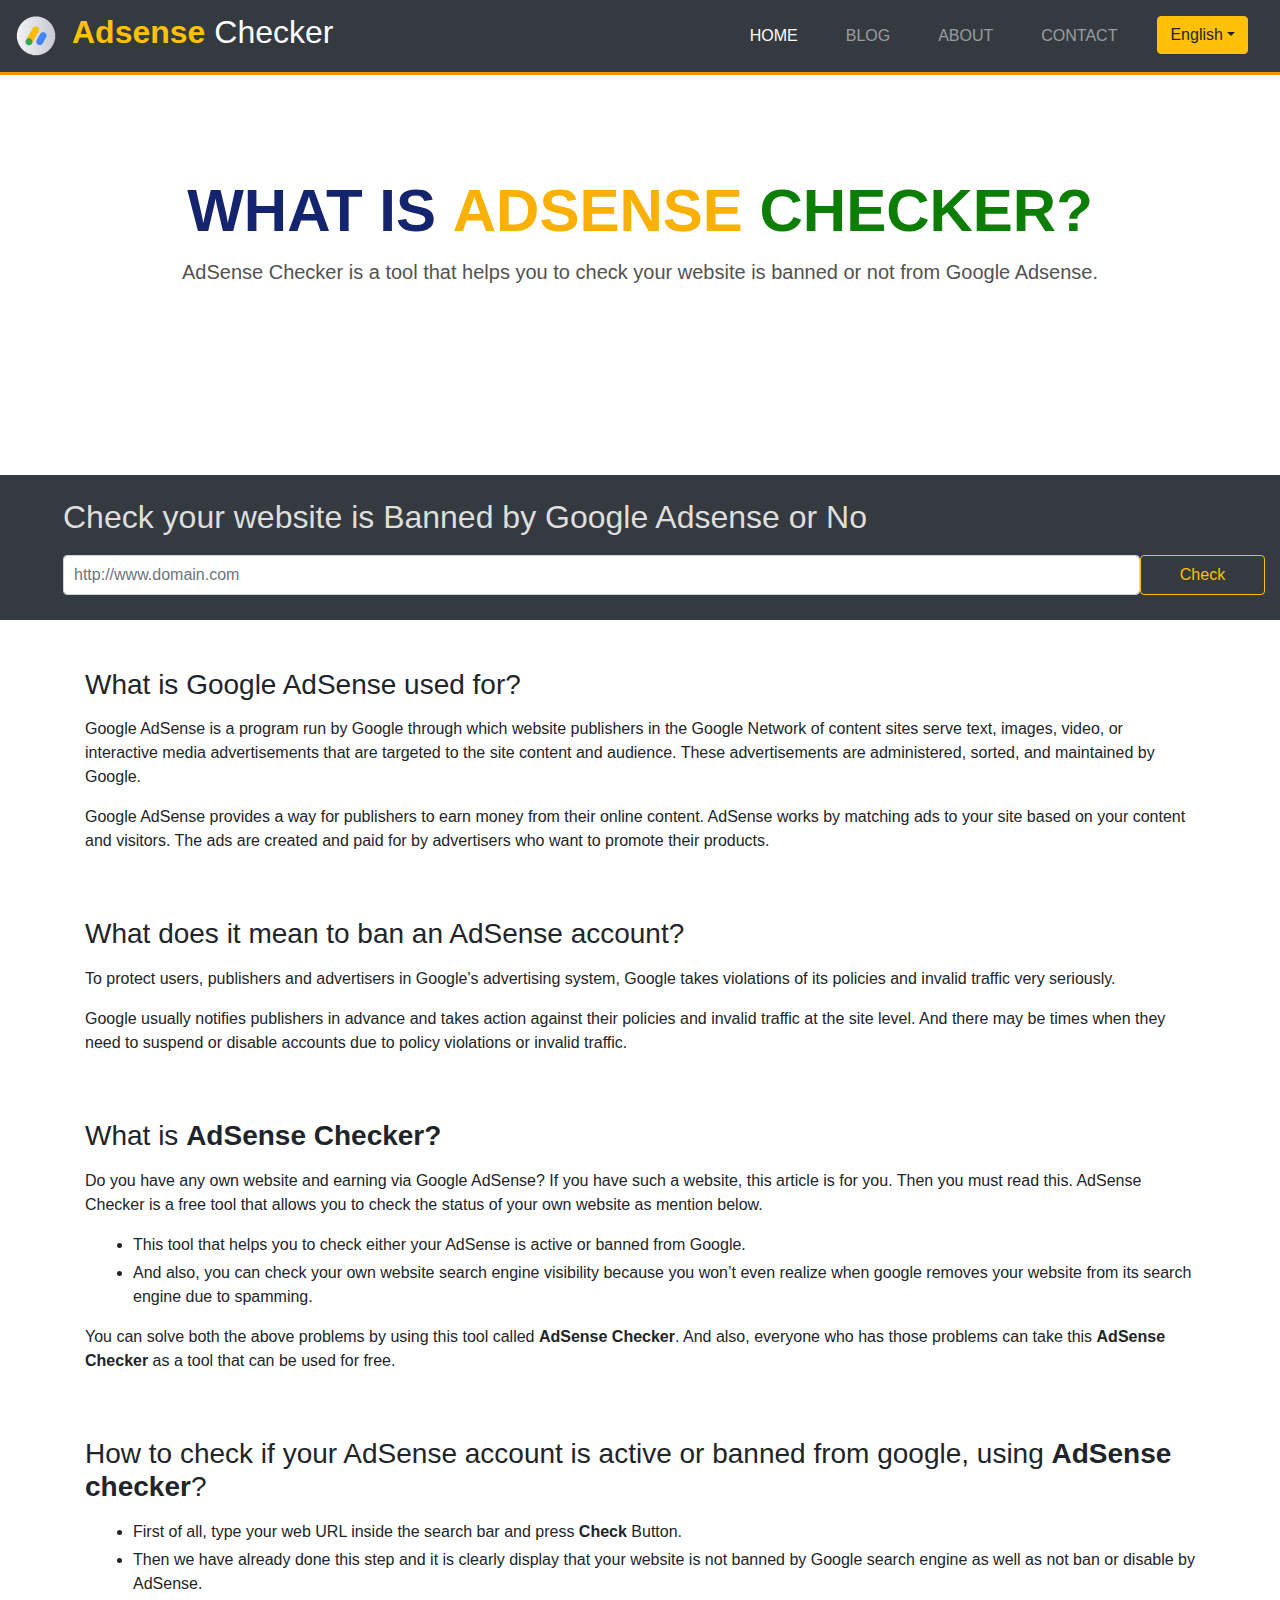
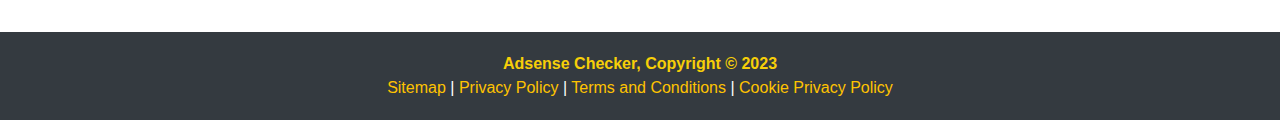
<file: index.html>
<!DOCTYPE html>
<html lang="en">
<head>
    <meta charset="UTF-8">
    <meta http-equiv="X-UA-Compatible" content="IE=edge">
    <meta name="viewport" content="width=device-width, initial-scale=1.0, maximum-scale=1.0, minimum-scale=1.0, shrink-to-fit=no" />
    <title>Adsense Checker | 2023</title>

<!--bootstrap CSS-->
    <link rel="stylesheet" href="https://cdn.jsdelivr.net/npm/bootstrap@4.4.1/dist/css/bootstrap.min.css" integrity="sha384-Vkoo8x4CGsO3+Hhxv8T/Q5PaXtkKtu6ug5TOeNV6gBiFeWPGFN9MuhOf23Q9Ifjh" crossorigin="anonymous">

<!--bootstrap JS CDN-->
		<script src="https://code.jquery.com/jquery-3.3.1.slim.min.js" integrity="sha384-q8i/X+965DzO0rT7abK41JStQIAqVgRVzpbzo5smXKp4YfRvH+8abtTE1Pi6jizo" crossorigin="anonymous"></script>
		<script src="https://cdnjs.cloudflare.com/ajax/libs/popper.js/1.14.7/umd/popper.min.js" integrity="sha384-UO2eT0CpHqdSJQ6hJty5KVphtPhzWj9WO1clHTMGa3JDZwrnQq4sF86dIHNDz0W1" crossorigin="anonymous"></script>
		<script src="https://stackpath.bootstrapcdn.com/bootstrap/4.3.1/js/bootstrap.min.js" integrity="sha384-JjSmVgyd0p3pXB1rRibZUAYoIIy6OrQ6VrjIEaFf/nJGzIxFDsf4x0xIM+B07jRM" crossorigin="anonymous"></script>

<!-- Bootstrap icons-->
    <link href="https://cdn.jsdelivr.net/npm/bootstrap-icons@1.5.0/font/bootstrap-icons.css" rel="stylesheet" />
    <link rel="stylesheet" type="" href="assets/bootstrap-icons-1.10.3/bootstrap-icons.css">

<!-- Favicon-->
    <link rel="icon" type="image/x-icon" href="img/checker-logo.png" />


<!--link css/js-->
    <link rel="stylesheet" href="css/style.css">
    <link rel="script" type="text/javascript" href="js/script.js">

    
</head>

<body class="d-flex flex-column h-100">

<!--Responsive navbar-->
    <nav class="navbar navbar-expand-lg navbar-dark bg-dark" id="header">
        <img  class="navbar-brand" id="logo" src="img/checker-logo.png" style="width: 40px; height: auto; " alt="Adsense_checker logo">
		<a class="navbar-brand fs-3 ms-3" id="navbrand" href="/"><h2><span class="text-warning font-weight-bold">Adsense</span> Checker</h2></a>
    
        <button class="navbar-toggler me-3" type="button" data-toggle="collapse" data-target="#navbarSupportedContent" aria-controls="navbarSupportedContent" aria-expanded="false" aria-label="Toggle navigation"><span class="navbar-toggler-icon" id="navbar_toggler"></span></button>

        <div class="collapse navbar-collapse justify-content-end" id="navbarSupportedContent">
            <ul class="navbar-nav ms-auto">
                <li class="nav-item"><a class="nav-link text-uppercase mx-3 fs-4 active" href="/index.html">Home</a></li>
                <li class="nav-item"><a class="nav-link text-uppercase mx-3" href="blog.html">Blog</a></li>
                <li class="nav-item"><a class="nav-link text-uppercase mx-3" href="about-us.html">About</a></li>
                <li class="nav-item"><a class="nav-link text-uppercase mx-3" href="contact-us.html">Contact</a></li>
            
                <li class="nav-item">
                <div class="dropdown">
                <a class="btn btn-warning dropdown-toggle mx-3 fs-4" href="#" role="button" id="dropdownMenuLink" data-toggle="dropdown" aria-haspopup="true" aria-expanded="false">English</a>
                    <div class="dropdown-menu btn btn-outline-warning" aria-labelledby=" dropdownMenuLink">
                    <a class="dropdown-item" href="ru/">русский</a>
                    <a class="dropdown-item" href="fr/">Français</a>
                    <a class="dropdown-item" href="it/">Italiano</a>
                    <a class="dropdown-item" href="de/">Deutsch</a>
                    <a class="dropdown-item" href="mi/">Māori</a>
                    <a class="dropdown-item" href="pt/">Portuguese</a>
                    <a class="dropdown-item" href="es/">Español</a>
                    </div>
                </div>
                </li>
            </ul>
        </div>
    </nav>
<!--End Responsive navbar-->

<!--showcase-->
<section id="showcase">
    <div class="container" >
        <h1><strong class="text-uppercase" style="color: #15246E;">What is</strong> <strong class="text-uppercase" style="color: #FAB004;">AdSense</strong> <strong class="text-uppercase" style="color: #0C7E06;">Checker?</strong></h1>
        <p>AdSense Checker is a tool that helps you to check your website is banned or not from Google Adsense.</p>
    </div>
</section>
<!-- End showcase-->

<!--search_bar-->
<section id="search_bar" class="bg-dark">
    <h2 class="ml-5 mt-2">Check your website is Banned by Google Adsense or No</h2>
    <form class="form-inline input-group" style="padding-bottom: 10px; padding-top: 10px;">
        <input type="search" class="form-control rounded ml-5" id="search" placeholder="http://www.domain.com" aria-label="Search" aria-describedby="search-addon" />
        <button type="button" class="btn btn-outline-warning" data-toggle="modal" data-target="#alert_modal" id="check" >Check</button>
    </form>
</section>
<!--End search_bar-->

<!--Content-->
<div class="container mt-5">
    <div class="row">
        <div class="col-12">
            <h3>What is Google AdSense used for?</h3>
            <p class="text-start mt-3">Google AdSense is a program run by Google through which website publishers in the Google Network of content sites serve text, images, video, or interactive media advertisements that are targeted to the site content and audience. These advertisements are administered, sorted, and maintained by Google.</p>
            <p> Google AdSense provides a way for publishers to earn money from their online content. AdSense works by matching ads to your site based on your content and visitors. The ads are created and paid for by advertisers who want to promote their products.</p>
        </div>
    </div>
    <div class="row mt-5">
        <div class="col-12">
            <h3>What does it mean to ban an AdSense account?</h3>
            <p class="text-start mt-3">To protect users, publishers and advertisers in Google's advertising system, Google takes violations of its policies and invalid traffic very seriously.</p>
            <p> Google usually notifies publishers in advance and takes action against their policies and invalid traffic at the site level.  And there may be times when they need to suspend or disable accounts due to policy violations or invalid traffic.</p>
        </div>
    </div>
    <div class="row mt-5">
        <div class="col-12">
            <h3>What is <strong>AdSense Checker?</strong> </h3>
            <p class="text-start mt-3">Do you have any own website and earning via Google AdSense? If you have such a website, this article is for you. Then you must read this. AdSense Checker is a free tool that allows you to check the status of your own website as mention below.</p>
            <ul>
                <li class="mb-1 ml-5">This tool that helps you to check either your AdSense is active or banned from Google.</li>
                <li class="mb-1 ml-5">And also, you can check your own website search engine visibility because you won’t even realize when google removes your website from its search engine due to spamming.</li>
            </ul>
            <p class="text-start mt-2">You can solve both the above problems by using this tool called <strong>AdSense Checker</strong>. And also, everyone who has those problems can take this <strong>AdSense Checker</strong> as a tool that can be used for free.</p>
        </div>
    </div>
    <div class="row mt-5">
        <div class="col-12">
            <h3>How to check if your AdSense account is active or banned from google, using <strong>AdSense checker</strong>?</h3>
            <ul class="mt-3">
                <li class="mb-1 ml-5">First of all, type your web URL inside the search bar and press <strong>Check</strong> Button. </li>
                <li class="mb-1 ml-5">Then we have already done this step and it is clearly display that your website is not banned by Google search engine as well as not ban or disable by AdSense.</li>
            </ul>
        </div>
    </div>
</div>
<!--End Content-->

<!--footer-->
<footer class="bg-dark">
    <strong>Adsense Checker, Copyright &copy; 2023</strong> 
    <div class="col-auto">
        <p class="m-0 text-center text-white"> 
            <a href="adsensechecker.org/sitemap.xml" style="color: #FFC300; text-decoration: none;">Sitemap</a> 
            | <a href="privacy-policy.html" style="color: #FFC300; text-decoration: none;">Privacy Policy</a>
            | <a href="terms-and-conditions.html" style="color: #FFC300; text-decoration: none;">Terms and Conditions</a>
            | <a href="cookie-privacy-policy.html" style="color: #FFC300; text-decoration: none;">Cookie Privacy Policy</a>
        </p>
    </div>
</footer>
<!--End footer-->


<!--Modal(display alert "not banned")-->
<div class="modal fade" tabindex=-1 role="dialog" id="alert_modal">
    <div class="modal-dialog" role="document">
        <div class="modal-content">
            <div class="modal-header bg-dark">
                <h5 class="modal-title text-success"><strong>Success</strong></h5>
                <button type="button" class="close" data-dismiss="modal" area-label="close"><span class="btn btn-success" area-hidden="true">&times</span></button>
            </div>
            <div class="modal-body">
                <div class="text-center">
                <img src="img/check-circle.png" alt="cheked" width="100" height="85" role="img">
                </div>
                <p class="text-success text-center">Your website <strong>Not Banned</strong> by Google Adsense</p>
            </div>
            <div class="modal-footer bg-dark">
                <button type="button" class="btn btn-success" data-dismiss="modal">OK</button>
            </div>
        </div>
    </div>
</div>
<!--End modal -->

<!--Modal(display alert "banned")-->
<div class="modal fade" tabindex=-1 role="dialog" id="alert_modal2">
    <div class="modal-dialog" role="document">
        <div class="modal-content">
            <div class="modal-header bg-dark">
                <h4 class="modal-title text-danger"><strong>Warning</strong></h4>
                <button type="button" class="close" data-dismiss="modal" area-label="close"><span class="btn btn-danger" area-hidden="true">&times</span></button>
            </div>
            <div class="modal-body">
                <div class="text-center">
                <img src="img/exclamation-circle.png" alt="Warning" width="100" height="85" role="img">
                </div>
                <p class="text-danger text-center fs-5">Your website is <strong>Banned</strong> by Google Adsense</p>
            </div>
            <div class="modal-footer bg-dark">
                <button type="button" class="btn btn-danger" data-dismiss="modal">OK</button>
            </div>
        </div>
    </div>
</div>
<!--End modal -->

    </body>
</html>
</file>
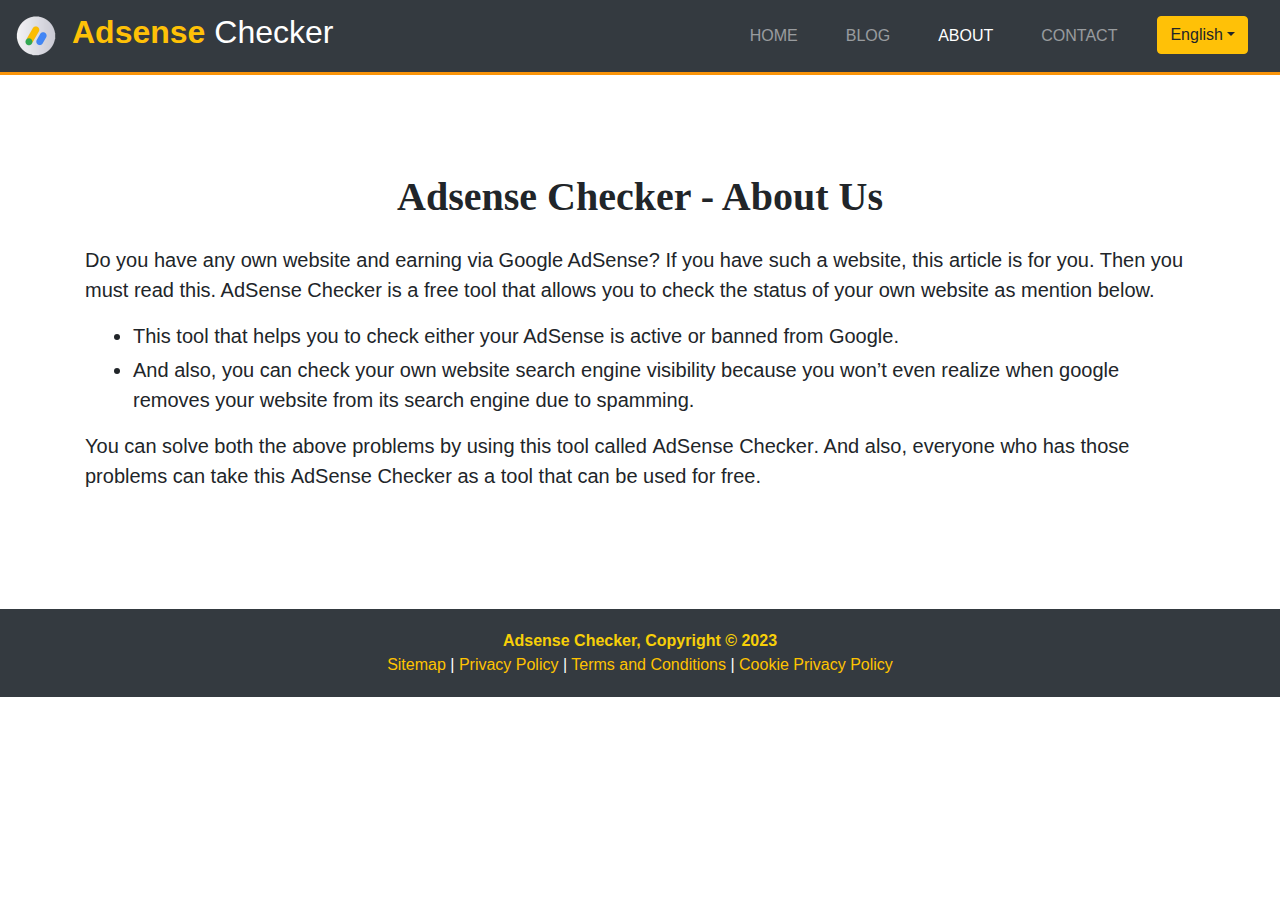
<file: about-us.html>
<!DOCTYPE html>
<html lang="en">
    <head>
        <meta charset="UTF-8">
        <meta http-equiv="X-UA-Compatible" content="IE=edge">
        <meta name="viewport" content="width=device-width, initial-scale=1.0, maximum-scale=1.0, minimum-scale=1.0, shrink-to-fit=no" />
        <title>Adsense Checker | 2023</title>
    
    <!--bootstrap CSS-->
        <link rel="stylesheet" href="https://cdn.jsdelivr.net/npm/bootstrap@4.4.1/dist/css/bootstrap.min.css" integrity="sha384-Vkoo8x4CGsO3+Hhxv8T/Q5PaXtkKtu6ug5TOeNV6gBiFeWPGFN9MuhOf23Q9Ifjh" crossorigin="anonymous">
    
    <!--bootstrap JS CDN-->
            <script src="https://code.jquery.com/jquery-3.3.1.slim.min.js" integrity="sha384-q8i/X+965DzO0rT7abK41JStQIAqVgRVzpbzo5smXKp4YfRvH+8abtTE1Pi6jizo" crossorigin="anonymous"></script>
            <script src="https://cdnjs.cloudflare.com/ajax/libs/popper.js/1.14.7/umd/popper.min.js" integrity="sha384-UO2eT0CpHqdSJQ6hJty5KVphtPhzWj9WO1clHTMGa3JDZwrnQq4sF86dIHNDz0W1" crossorigin="anonymous"></script>
            <script src="https://stackpath.bootstrapcdn.com/bootstrap/4.3.1/js/bootstrap.min.js" integrity="sha384-JjSmVgyd0p3pXB1rRibZUAYoIIy6OrQ6VrjIEaFf/nJGzIxFDsf4x0xIM+B07jRM" crossorigin="anonymous"></script>
    
    <!-- Bootstrap icons-->
        <link href="https://cdn.jsdelivr.net/npm/bootstrap-icons@1.5.0/font/bootstrap-icons.css" rel="stylesheet" />
        <link rel="stylesheet" type="" href="assets/bootstrap-icons-1.10.3/bootstrap-icons.css">
    
    <!-- Favicon-->
        <link rel="icon" type="image/x-icon" href="img/checker-logo.png" />
    
    <!--link css/js-->
        <link rel="stylesheet" href="css/style.css">
        <link rel="script" type="text/javascript" href="js/script.js">
    
        
    </head>

    <body>
    
    <!--Responsive navbar-->
    <nav class="navbar navbar-expand-lg navbar-dark bg-dark" id="header">
        <img  class="navbar-brand" id="logo" src="img/checker-logo.png" style="width: 40px; height: auto; " alt="Adsense_checker logo">
        <a class="navbar-brand fs-3 ms-3" id="navbrand" href="/"><h2><span class="text-warning font-weight-bold">Adsense</span> Checker</h2></a>
    
        <button class="navbar-toggler me-3" type="button" data-toggle="collapse" data-target="#navbarSupportedContent" aria-controls="navbarSupportedContent" aria-expanded="false" aria-label="Toggle navigation"><span class="navbar-toggler-icon" id="navbar_toggler"></span></button>

        <div class="collapse navbar-collapse justify-content-end" id="navbarSupportedContent">
            <ul class="navbar-nav ms-auto">
                <li class="nav-item"><a class="nav-link text-uppercase mx-3" href="index.html">Home</a></li>
                <li class="nav-item"><a class="nav-link text-uppercase mx-3" href="blog.html">Blog</a></li>
                <li class="nav-item"><a class="nav-link text-uppercase mx-3 active" href="about-us.html">About</a></li>
                <li class="nav-item"><a class="nav-link text-uppercase mx-3" href="contact-us.html">Contact</a></li>
            
                <li class="nav-item">
                <div class="dropdown">
                <a class="btn btn-warning dropdown-toggle mx-3 fs-4" href="#" role="button" id="dropdownMenuLink" data-toggle="dropdown" aria-haspopup="true" aria-expanded="false">English</a>
                    <div class="dropdown-menu btn btn-outline-warning" aria-labelledby=" dropdownMenuLink">
                    <a class="dropdown-item" href="ru/">русский</a>
                    <a class="dropdown-item" href="fr/">Français</a>
                    <a class="dropdown-item" href="it/">Italiano</a>
                    <a class="dropdown-item" href="de/">Deutsch</a>
                    <a class="dropdown-item" href="mi/">Māori</a>
                    <a class="dropdown-item" href="pt/">Portuguese</a>
                    <a class="dropdown-item" href="es/">Español</a>
                    </div>
                </div>
                </li>
            </ul>
        </div>
    </nav>
<!--End Responsive navbar-->


    <!-- Page content-->
        <div style="padding-top: 50px; padding-bottom: 50px;"  class="container mt-5">
            <div class="row">
                <div class="col-lg-12">
                    <!-- Post content-->
                    <article>
                        <!-- Post header-->
                        <header class="mb-4">
                            <!-- // Tool Name -->
                            <h1 class="fw-bolder mb-1 text-center" style="font-family:Cambria, Cochin, Georgia, Times, 'Times New Roman', serif;"><strong>Adsense Checker - About Us</strong> </h1>
                        </header>
                        <section class="mb-5">
                            <!-- // Tool Name -->
                            <p class="text-start lead mt-3">Do you have any own website and earning via Google AdSense? If you have such a website, this article is for you. Then you must read this. AdSense Checker is a free tool that allows you to check the status of your own website as mention below.</p>
                            <ul>
                                <li class="lead mb-1 ml-5">This tool that helps you to check either your AdSense is active or banned from Google.</li>
                                <li class="lead mb-1 ml-5">And also, you can check your own website search engine visibility because you won’t even realize when google removes your website from its search engine due to spamming.</li>
                            </ul>
                            <p class="lead text-start mt-2">You can solve both the above problems by using this tool called <strong>AdSense Checker</strong>. And also, everyone who has those problems can take this <strong>AdSense Checker</strong> as a tool that can be used for free.</p>
                            

                        </section>
                    </article>
                </div>
            </div>
        </div>
    <!-- Page content End -->        


    <!--footer-->
        <footer class="bg-dark">
            <strong>Adsense Checker, Copyright &copy; 2023</strong> 
            <div class="col-auto">
            <p class="m-0 text-center text-white"> 
            <a href="adsensechecker.org/sitemap.xml" style="color: #FFC300; text-decoration: none;">Sitemap</a> 
            | <a href="privacy-policy.html" style="color: #FFC300; text-decoration: none;">Privacy Policy</a>
            | <a href="terms-and-conditions.html" style="color: #FFC300; text-decoration: none;">Terms and Conditions</a>
            | <a href="cookie-privacy-policy.html" style="color: #FFC300; text-decoration: none;">Cookie Privacy Policy</a>
        </p>
    </div>
        </footer>
    <!--End footer-->
    </body>
</html>
</file>
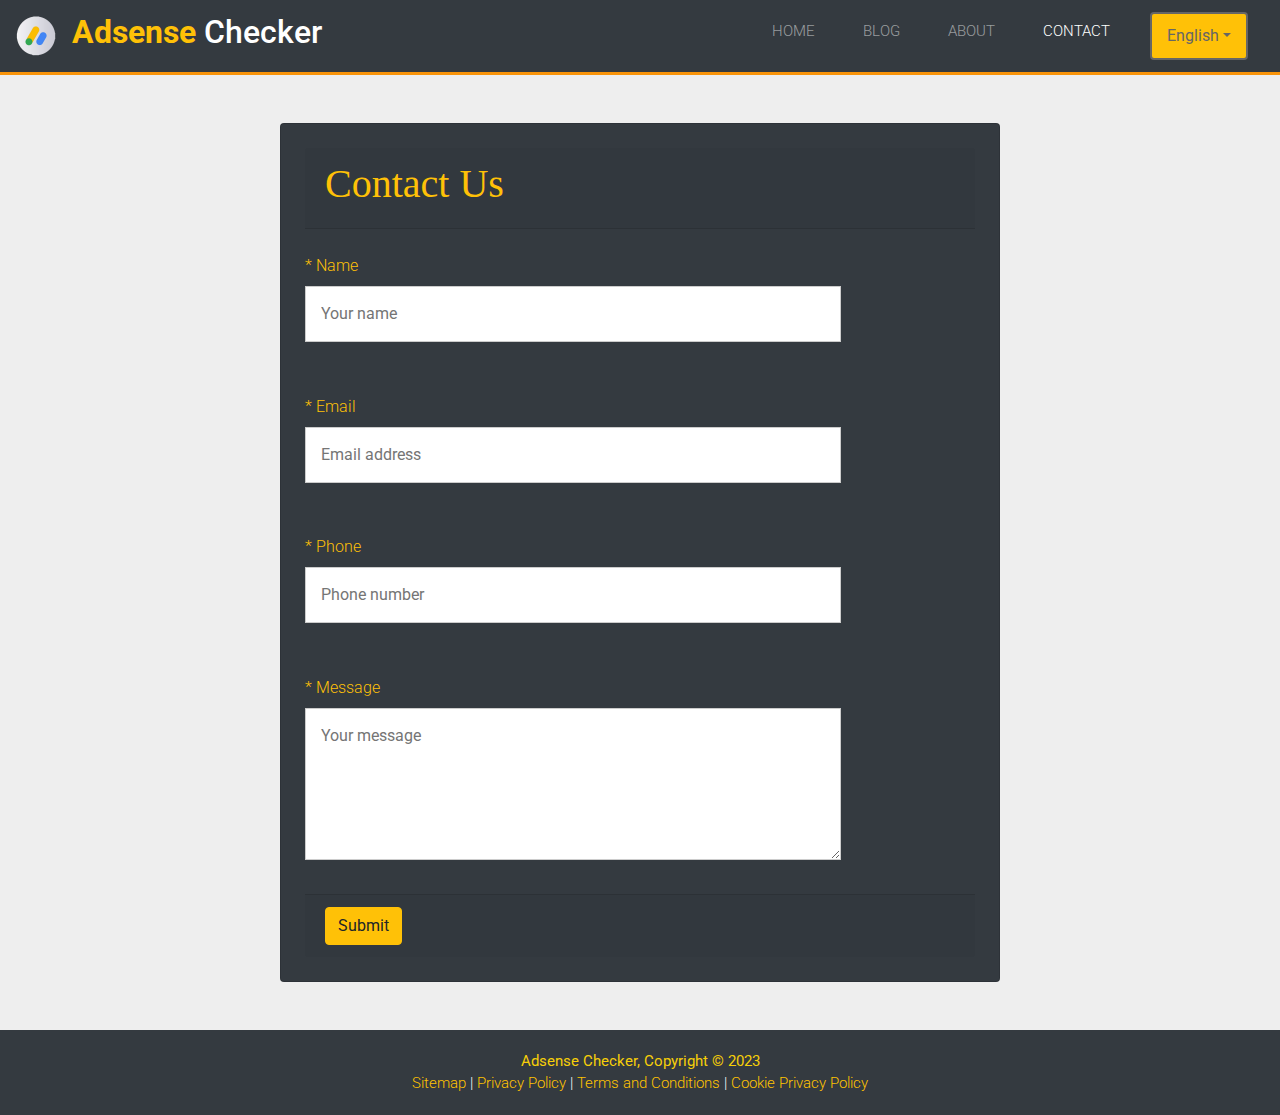
<file: contact-us.html>
<!DOCTYPE html>
<html lang="en">
    <head>
        <meta charset="UTF-8">
        <meta http-equiv="X-UA-Compatible" content="IE=edge">
        <meta name="viewport" content="width=device-width, initial-scale=1.0, maximum-scale=1.0, minimum-scale=1.0, shrink-to-fit=no" />
        <title>Adsense Checker | contact-us</title>
        

    <!--bootstrap CSS-->
    <link rel="stylesheet" href="https://cdn.jsdelivr.net/npm/bootstrap@4.4.1/dist/css/bootstrap.min.css" integrity="sha384-Vkoo8x4CGsO3+Hhxv8T/Q5PaXtkKtu6ug5TOeNV6gBiFeWPGFN9MuhOf23Q9Ifjh" crossorigin="anonymous">

    <!--bootstrap JS CDN-->
            <script src="https://code.jquery.com/jquery-3.3.1.slim.min.js" integrity="sha384-q8i/X+965DzO0rT7abK41JStQIAqVgRVzpbzo5smXKp4YfRvH+8abtTE1Pi6jizo" crossorigin="anonymous"></script>
            <script src="https://cdnjs.cloudflare.com/ajax/libs/popper.js/1.14.7/umd/popper.min.js" integrity="sha384-UO2eT0CpHqdSJQ6hJty5KVphtPhzWj9WO1clHTMGa3JDZwrnQq4sF86dIHNDz0W1" crossorigin="anonymous"></script>
            <script src="https://stackpath.bootstrapcdn.com/bootstrap/4.3.1/js/bootstrap.min.js" integrity="sha384-JjSmVgyd0p3pXB1rRibZUAYoIIy6OrQ6VrjIEaFf/nJGzIxFDsf4x0xIM+B07jRM" crossorigin="anonymous"></script>
    
    <!-- Bootstrap icons-->
        <link href="https://cdn.jsdelivr.net/npm/bootstrap-icons@1.5.0/font/bootstrap-icons.css" rel="stylesheet" />
        <link rel="stylesheet" type="" href="assets/bootstrap-icons-1.10.3/bootstrap-icons.css">
    
    <!-- Favicon-->
        <link rel="icon" type="image/x-icon" href="img/checker-logo.png" />
    
    <!--link css-->
        <link rel="stylesheet" href="css/style.css">
        <link rel="stylesheet" href="css/demo.css">

    </head>
    
    <body>
    
    <!--Responsive navbar-->
    <nav class="navbar navbar-expand-lg navbar-dark bg-dark" id="header">
        <img  class="navbar-brand" id="logo" src="img/checker-logo.png" style="width: 40px; height: auto; " alt="Adsense_checker logo">
        <a class="navbar-brand fs-3 ms-3" id="navbrand" href="/"><h2><span class="text-warning font-weight-bold">Adsense</span> Checker</h2></a>
    
        <button class="navbar-toggler me-3" type="button" data-toggle="collapse" data-target="#navbarSupportedContent" aria-controls="navbarSupportedContent" aria-expanded="false" aria-label="Toggle navigation"><span class="navbar-toggler-icon" id="navbar_toggler"></span></button>

        <div class="collapse navbar-collapse justify-content-end" id="navbarSupportedContent">
            <ul class="navbar-nav ms-auto">
                <li class="nav-item"><a class="nav-link text-uppercase mx-3" href="index.html">Home</a></li>
                <li class="nav-item"><a class="nav-link text-uppercase mx-3" href="blog.html">Blog</a></li>
                <li class="nav-item"><a class="nav-link text-uppercase mx-3" href="about-us.html">About</a></li>
                <li class="nav-item"><a class="nav-link text-uppercase mx-3 active" href="contact-us.html">Contact</a></li>
            
                <li class="nav-item">
                <div class="dropdown">
                <a class="btn btn-warning dropdown-toggle mx-3 fs-4" href="#" role="button" id="dropdownMenuLink" data-toggle="dropdown" aria-haspopup="true" aria-expanded="false">English</a>
                    <div class="dropdown-menu btn btn-outline-warning" aria-labelledby=" dropdownMenuLink">
                    <a class="dropdown-item" href="ru/">русский</a>
                    <a class="dropdown-item" href="fr/">Français</a>
                    <a class="dropdown-item" href="it/">Italiano</a>
                    <a class="dropdown-item" href="de/">Deutsch</a>
                    <a class="dropdown-item" href="mi/">Māori</a>
                    <a class="dropdown-item" href="pt/">Portuguese</a>
                    <a class="dropdown-item" href="es/">Español</a>
                    </div>
                </div>
                </li>
            </ul>
        </div>
    </nav>
<!--End Responsive navbar-->

    <!--Contact Form-->
        <main class="card mt-5 mb-5 bg-dark text-warning" id="contact_card">
            <div class="form-container">
                <div class="card-header"><h1 class="text-left" style="font-family:Cambria, Cochin, Georgia, Times, 'Times New Roman', serif;">Contact Us</h1></div>
                <form name="contactForm" method="post" onsubmit = "return validate()" action="#">
                    <label for="name">* Name</label>
                    <input type="text" id="name" name="name" placeholder="Your name" >
                    <span class="errors"></span><br>

                    <label for="email">* Email</label>
                    <input type="text" placeholder="Email address" id="email" name="email" >
                    <span class="errors"></span><br>

                    <label for="phone">* Phone</label>
                    <input type="text" placeholder="Phone number" id="phone" name="phone" >
                    <span class="errors"></span><br>
   
                    <label for="subject">* Message</label>
                    <textarea placeholder="Your message" cols="132" rows="5" name="subject" id="subject"></textarea>
                    <span class="errors"></span><br>

                    <div class="card-footer"><button type="submit" value="Submit" class="btn btn-warning">Submit</button></div>
                </form>
            </div>    
        </main>
    <!--End Contact Form-->

    <!--footer-->
        <footer class="bg-dark">
            <strong>Adsense Checker, Copyright &copy; 2023</strong> 
    <div class="col-auto">
        <p class="m-0 text-center text-white"> 
            <a href="adsensechecker.org/sitemap.xml" style="color: #FFC300; text-decoration: none;">Sitemap</a> 
            | <a href="privacy-policy.html" style="color: #FFC300; text-decoration: none;">Privacy Policy</a>
            | <a href="terms-and-conditions.html" style="color: #FFC300; text-decoration: none;">Terms and Conditions</a>
            | <a href="cookie-privacy-policy.html" style="color: #FFC300; text-decoration: none;">Cookie Privacy Policy</a>
        </p>
    </div>
        </footer>
    <!--End footer-->

    <!--contact form validation-->
        <script>
   var validate = function(e) {
    var fields = document.querySelectorAll('.form-container textarea, .form-container input[type="text"]');
    var regEx;
    var removeSpan;
    var par;
    var check = false;
    var val;
    var errArr = [];

    for (var i = 0; i < fields.length; i++) {
        if (fields[i].value === "") {
          
            if (fields[i].nextElementSibling.classList.contains('error')) {
              removeSpan = fields[i].nextElementSibling;
              par = fields[i].parentNode;
              par.removeChild(removeSpan);
              fields[i].nextElementSibling.innerHTML = "Hmmm! " + fields[i].placeholder + " is required?";
              fields[i].style.boxShadow = "0 0 2px 1px #cc0001";
              check = false;
              errArr.push(fields[i]);
            }
            fields[i].nextElementSibling.innerHTML = "Hmmm! " + fields[i].placeholder + " is required?";
            fields[i].style.boxShadow = "0 0 2px 1px #cc0001";
            check = false;
            errArr.push(fields[i]);
        } else {

            // check if message and name values contain valid characters.
            if (fields[i].id !== 'email' && fields[i].id !== 'phone') {
                val = isValidChar(fields[i]);
                if(val === false) {
                  fields[i].nextElementSibling.innerHTML = "Are you trying to HACK ME!";
                  fields[i].style.boxShadow = "0 0 2px 1px #cc0001";
                  check = false;
                  errArr.push(fields[i]);
                } else {
                  fields[i].nextElementSibling.innerHTML = "";
                  fields[i].style.boxShadow = "none";
                  check = true;
                }
            }
          
            if(fields[i].id === 'phone') {
              val = isValidPhone(fields[i]);
              if(val === false) {
                fields[i].nextElementSibling.innerHTML = "Hmmm! Your phone number is not valid?";
                fields[i].style.boxShadow = "0 0 2px 1px #cc0001";
                check = false;
                errArr.push(fields[i]);
              } else {
                fields[i].nextElementSibling.innerHTML = "";
                fields[i].style.boxShadow = "none";
                check = true;  
              }
            }

            if (fields[i].id === 'email') {
                val = isValidEmail(fields[i]);
                if(val === false) {
                    fields[i].nextElementSibling.innerHTML = "Hmmm! Your email address is not valid?";
                    fields[i].style.boxShadow = "0 0 2px 1px #cc0001";
                    check = false;
                    errArr.push(fields[i]);
                } else {
                    fields[i].nextElementSibling.innerHTML = "";
                    fields[i].style.boxShadow = "none";
                    check = true;
                }
            }
        }
    }
  
    if(check === false) {
      var count = 0;
      var toErr = setInterval(function() {
        var e = errArr[0].offsetTop + -25;
        var pos = Math.abs(e);
        if(count < pos) {
          count ++;
          window.scrollTo(0, count);
        } else {
          clearInterval(toErr);
        }
      }, 1);
    }
    
    return check

    // Helper functions.
    function isValidEmail(e) {
        regEx = /^\w+([\.-]?\w+)*@\w+([\.-]?\w+)*(\.\w{2,3})+$/;
        var email = e.value;
        if (!regEx.test(email)) {
            return false;
        }
    }

    function isValidChar(e) {
        regEx = /^[a-zA-Z@#$%!?^&*()_+\-=\[\]{};':"\\|,.\/? ]*$/;
        var value = e.value;
        if (!regEx.test(value)) {
            return false;
        }
    }
  
    function isValidPhone(e) {
      regEx = /^[+]?[(]?[+]?\d{2,4}[)]?[-\s]?\d{2,8}[-\s]?\d{2,8}$/;
      var value = e.value;
      if(!regEx.test(value)) {
        return false;
      }
    }
};
        </script>
    <!--end contact form validation-->
    </body>
</html>
</file>
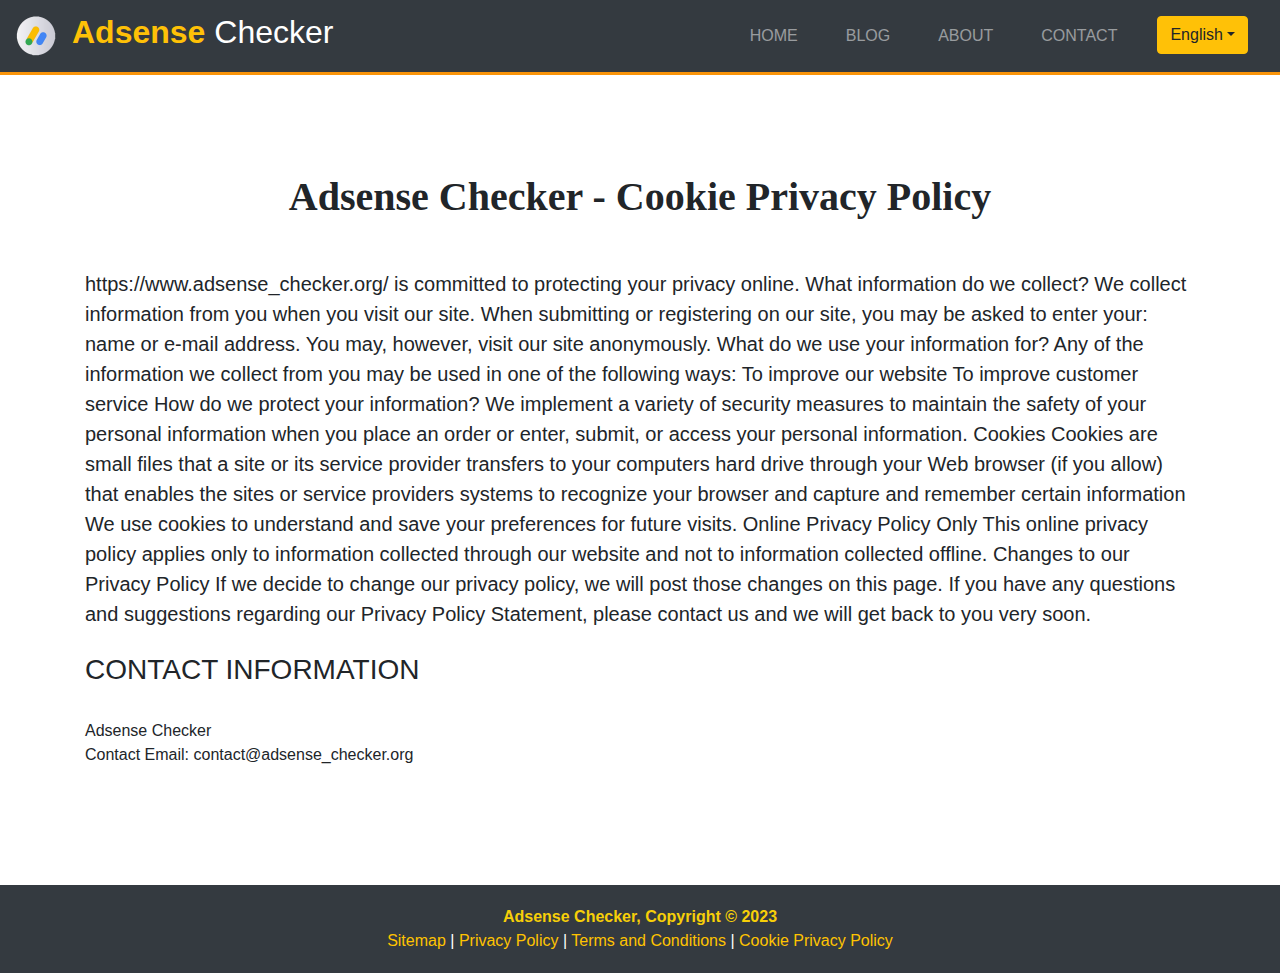
<file: cookie-privacy-policy.html>
<!DOCTYPE html>
<html lang="en">
    <head>
        <meta charset="UTF-8">
        <meta http-equiv="X-UA-Compatible" content="IE=edge">
        <meta name="viewport" content="width=device-width, initial-scale=1.0, maximum-scale=1.0, minimum-scale=1.0, shrink-to-fit=no" />
        <title>Adsense Checker | 2023</title>
    
    <!--bootstrap CSS-->
        <link rel="stylesheet" href="https://cdn.jsdelivr.net/npm/bootstrap@4.4.1/dist/css/bootstrap.min.css" integrity="sha384-Vkoo8x4CGsO3+Hhxv8T/Q5PaXtkKtu6ug5TOeNV6gBiFeWPGFN9MuhOf23Q9Ifjh" crossorigin="anonymous">
    
    <!--bootstrap JS CDN-->
            <script src="https://code.jquery.com/jquery-3.3.1.slim.min.js" integrity="sha384-q8i/X+965DzO0rT7abK41JStQIAqVgRVzpbzo5smXKp4YfRvH+8abtTE1Pi6jizo" crossorigin="anonymous"></script>
            <script src="https://cdnjs.cloudflare.com/ajax/libs/popper.js/1.14.7/umd/popper.min.js" integrity="sha384-UO2eT0CpHqdSJQ6hJty5KVphtPhzWj9WO1clHTMGa3JDZwrnQq4sF86dIHNDz0W1" crossorigin="anonymous"></script>
            <script src="https://stackpath.bootstrapcdn.com/bootstrap/4.3.1/js/bootstrap.min.js" integrity="sha384-JjSmVgyd0p3pXB1rRibZUAYoIIy6OrQ6VrjIEaFf/nJGzIxFDsf4x0xIM+B07jRM" crossorigin="anonymous"></script>
    
    <!-- Bootstrap icons-->
        <link href="https://cdn.jsdelivr.net/npm/bootstrap-icons@1.5.0/font/bootstrap-icons.css" rel="stylesheet" />
        <link rel="stylesheet" type="" href="assets/bootstrap-icons-1.10.3/bootstrap-icons.css">
    
    <!-- Favicon-->
        <link rel="icon" type="image/x-icon" href="img/checker-logo.png" />
    
    <!--link css/js-->
        <link rel="stylesheet" href="css/style.css">
        <link rel="script" type="text/javascript" href="js/script.js">
    </head>

    <body>
    
    <!--Responsive navbar-->
    <nav class="navbar navbar-expand-lg navbar-dark bg-dark" id="header">
        <img  class="navbar-brand" id="logo" src="img/checker-logo.png" style="width: 40px; height: auto; " alt="Adsense_checker logo">
        <a class="navbar-brand fs-3 ms-3" id="navbrand" href="/"><h2><span class="text-warning font-weight-bold">Adsense</span> Checker</h2></a>
    
        <button class="navbar-toggler me-3" type="button" data-toggle="collapse" data-target="#navbarSupportedContent" aria-controls="navbarSupportedContent" aria-expanded="false" aria-label="Toggle navigation"><span class="navbar-toggler-icon" id="navbar_toggler"></span></button>

        <div class="collapse navbar-collapse justify-content-end" id="navbarSupportedContent">
            <ul class="navbar-nav ms-auto">
                <li class="nav-item"><a class="nav-link text-uppercase mx-3" href="index.html">Home</a></li>
                <li class="nav-item"><a class="nav-link text-uppercase mx-3" href="blog.html">Blog</a></li>
                <li class="nav-item"><a class="nav-link text-uppercase mx-3" href="about-us.html">About</a></li>
                <li class="nav-item"><a class="nav-link text-uppercase mx-3" href="contact-us.html">Contact</a></li>
            
                <li class="nav-item">
                <div class="dropdown">
                <a class="btn btn-warning dropdown-toggle mx-3" href="#" role="button" id="dropdownMenuLink" data-toggle="dropdown" aria-haspopup="true" aria-expanded="false">English</a>
                    <div class="dropdown-menu btn btn-outline-warning" aria-labelledby=" dropdownMenuLink">
                    <a class="dropdown-item" href="ru/">русский</a>
                    <a class="dropdown-item" href="fr/">Français</a>
                    <a class="dropdown-item" href="it/">Italiano</a>
                    <a class="dropdown-item" href="de/">Deutsch</a>
                    <a class="dropdown-item" href="mi/">Māori</a>
                    <a class="dropdown-item" href="pt/">Portuguese</a>
                    <a class="dropdown-item" href="es/">Español</a>
                    </div>
                </div>
                </li>
            </ul>
        </div>
    </nav>
<!--End Responsive navbar-->


    <!-- Page content-->
        <div style="padding-top: 50px; padding-bottom: 50px;" class="container mt-5">
            <div class="row">
                <div class="col-lg-12">
                    <!-- Post content-->
                    <article>
                        <!-- Post header-->
                        <header class="mb-4">
                            <h1 class="fw-bolder mb-1 text-center" style="font-family:Cambria, Cochin, Georgia, Times, 'Times New Roman', serif;"><strong>Adsense Checker - Cookie Privacy Policy</strong> </h1>
                        </header>
                        <section class="mb-5">
                            
                            <p class="lead mb-4 mt-5">https://www.adsense_checker.org/ is committed to protecting your privacy online. What information do we collect? We collect information from you when you visit our site. When submitting or registering on our site, you may be asked to enter your: name or e-mail address. You may, however, visit our site anonymously. What do we use your information for? Any of the information we collect from you may be used in one of the following ways: To improve our website To improve customer service How do we protect your information? We implement a variety of security measures to maintain the safety of your personal information when you place an order or enter, submit, or access your personal information. Cookies Cookies are small files that a site or its service provider transfers to your computers hard drive through your Web browser (if you allow) that enables the sites or service providers systems to recognize your browser and capture and remember certain information We use cookies to understand and save your preferences for future visits. Online Privacy Policy Only This online privacy policy applies only to information collected through our website and not to information collected offline. Changes to our Privacy Policy If we decide to change our privacy policy, we will post those changes on this page. If you have any questions and suggestions regarding our Privacy Policy Statement, please contact us and we will get back to you very soon.</p>
                            <h3>CONTACT INFORMATION</h3>
                            <p class="mb-4"><br />Adsense Checker <br />Contact Email: contact@adsense_checker.org</p>
                            
                        </section>
                    </article>
                </div>
            </div>
        </div>
    <!-- Page content End -->        


    <!--footer-->
    <footer class="bg-dark">
        <strong>Adsense Checker, Copyright &copy; 2023</strong> 
        <div class="col-auto">
            <p class="m-0 text-center text-white"> 
                <a href="adsensechecker.org/sitemap.xml" style="color: #FFC300; text-decoration: none;">Sitemap</a> 
                | <a href="privacy-policy.html" style="color: #FFC300; text-decoration: none;">Privacy Policy</a>
                | <a href="terms-and-conditions.html" style="color: #FFC300; text-decoration: none;">Terms and Conditions</a>
                | <a href="cookie-privacy-policy.html" style="color: #FFC300; text-decoration: none;">Cookie Privacy Policy</a>
            </p>
        </div>
    </footer>
    <!--End footer-->

    </body>
</html>
</file>
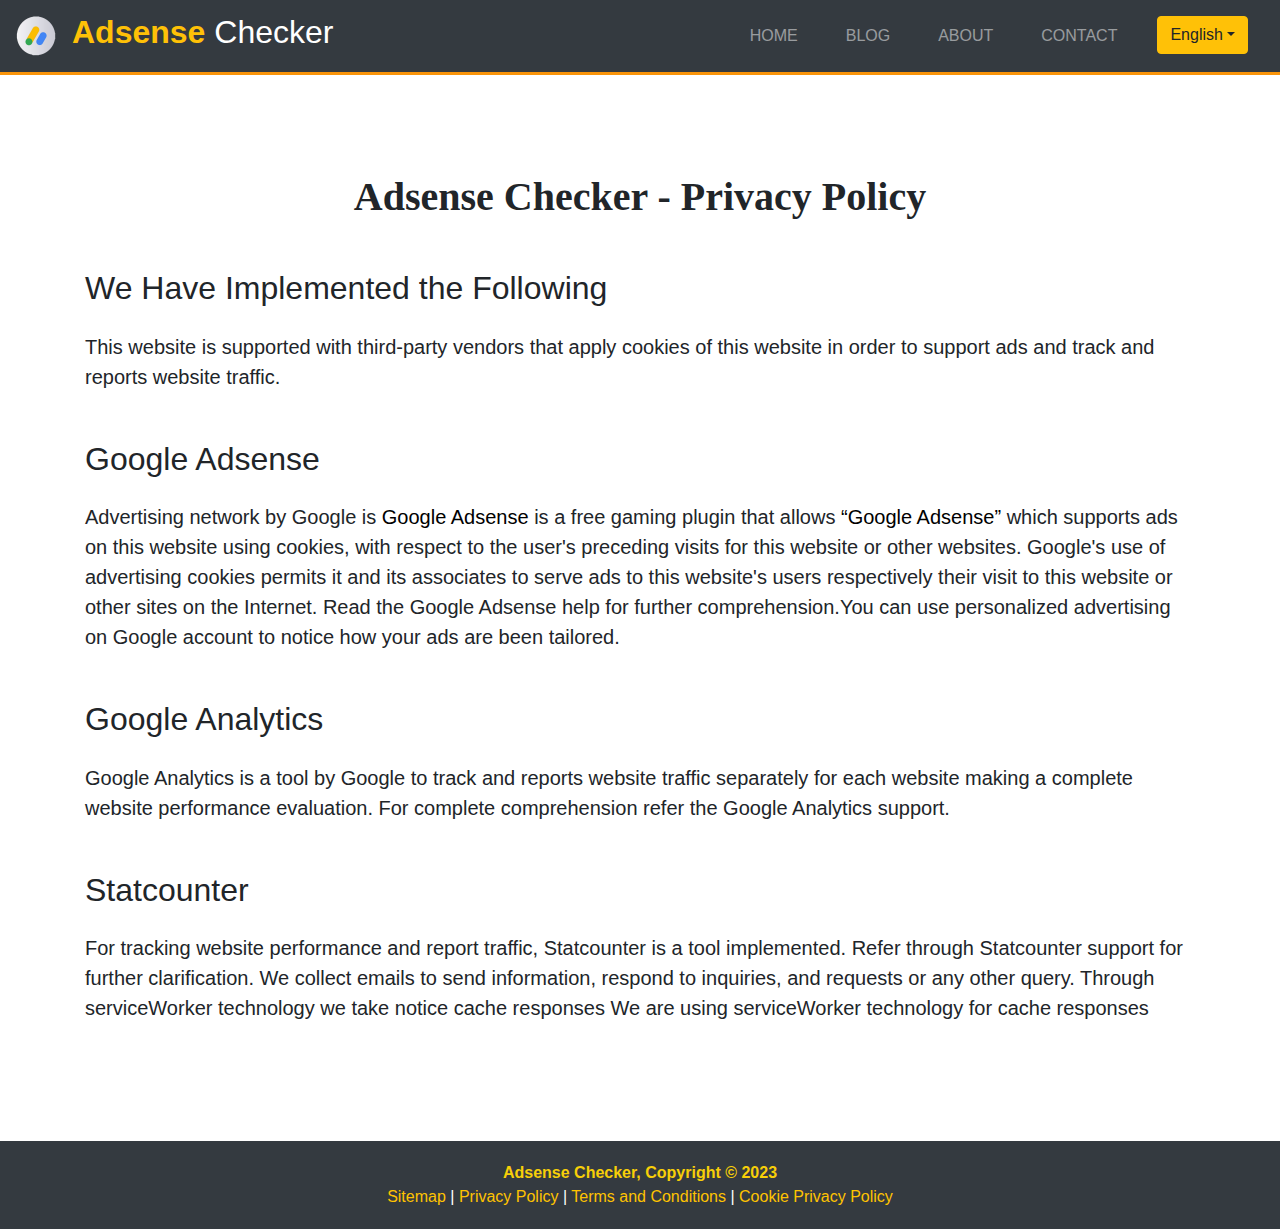
<file: privacy-policy.html>
<!DOCTYPE html>
<html lang="en">
    <head>
        <meta charset="UTF-8">
        <meta http-equiv="X-UA-Compatible" content="IE=edge">
        <meta name="viewport" content="width=device-width, initial-scale=1.0, maximum-scale=1.0, minimum-scale=1.0, shrink-to-fit=no" />
        <title>Adsense Checker | 2023</title>
    
    <!--bootstrap CSS-->
        <link rel="stylesheet" href="https://cdn.jsdelivr.net/npm/bootstrap@4.4.1/dist/css/bootstrap.min.css" integrity="sha384-Vkoo8x4CGsO3+Hhxv8T/Q5PaXtkKtu6ug5TOeNV6gBiFeWPGFN9MuhOf23Q9Ifjh" crossorigin="anonymous">
    
    <!--bootstrap JS CDN-->
            <script src="https://code.jquery.com/jquery-3.3.1.slim.min.js" integrity="sha384-q8i/X+965DzO0rT7abK41JStQIAqVgRVzpbzo5smXKp4YfRvH+8abtTE1Pi6jizo" crossorigin="anonymous"></script>
            <script src="https://cdnjs.cloudflare.com/ajax/libs/popper.js/1.14.7/umd/popper.min.js" integrity="sha384-UO2eT0CpHqdSJQ6hJty5KVphtPhzWj9WO1clHTMGa3JDZwrnQq4sF86dIHNDz0W1" crossorigin="anonymous"></script>
            <script src="https://stackpath.bootstrapcdn.com/bootstrap/4.3.1/js/bootstrap.min.js" integrity="sha384-JjSmVgyd0p3pXB1rRibZUAYoIIy6OrQ6VrjIEaFf/nJGzIxFDsf4x0xIM+B07jRM" crossorigin="anonymous"></script>
    
    <!-- Bootstrap icons-->
        <link href="https://cdn.jsdelivr.net/npm/bootstrap-icons@1.5.0/font/bootstrap-icons.css" rel="stylesheet" />
        <link rel="stylesheet" type="" href="assets/bootstrap-icons-1.10.3/bootstrap-icons.css">
    
    <!-- Favicon-->
        <link rel="icon" type="image/x-icon" href="img/checker-logo.png" />
    
    <!--link css/js-->
        <link rel="stylesheet" href="css/style.css">
        <link rel="script" type="text/javascript" href="js/script.js">
    

    </head>

    <body>
    
    <!--Responsive navbar-->
    <nav class="navbar navbar-expand-lg navbar-dark bg-dark" id="header">
        <img  class="navbar-brand" id="logo" src="img/checker-logo.png" style="width: 40px; height: auto; " alt="Adsense_checker logo">
        <a class="navbar-brand fs-3 ms-3" id="navbrand" href="/"><h2><span class="text-warning font-weight-bold">Adsense</span> Checker</h2></a>
    
        <button class="navbar-toggler me-3" type="button" data-toggle="collapse" data-target="#navbarSupportedContent" aria-controls="navbarSupportedContent" aria-expanded="false" aria-label="Toggle navigation"><span class="navbar-toggler-icon" id="navbar_toggler"></span></button>

        <div class="collapse navbar-collapse justify-content-end" id="navbarSupportedContent">
            <ul class="navbar-nav ms-auto">
                <li class="nav-item"><a class="nav-link text-uppercase mx-3" href="index.html">Home</a></li>
                <li class="nav-item"><a class="nav-link text-uppercase mx-3" href="blog.html">Blog</a></li>
                <li class="nav-item"><a class="nav-link text-uppercase mx-3" href="about-us.html">About</a></li>
                <li class="nav-item"><a class="nav-link text-uppercase mx-3" href="contact-us.html">Contact</a></li>
            
                <li class="nav-item">
                <div class="dropdown">
                <a class="btn btn-warning dropdown-toggle mx-3 fs-4" href="#" role="button" id="dropdownMenuLink" data-toggle="dropdown" aria-haspopup="true" aria-expanded="false">English</a>
                    <div class="dropdown-menu btn btn-outline-warning" aria-labelledby=" dropdownMenuLink">
                    <a class="dropdown-item" href="ru/">русский</a>
                    <a class="dropdown-item" href="fr/">Français</a>
                    <a class="dropdown-item" href="it/">Italiano</a>
                    <a class="dropdown-item" href="de/">Deutsch</a>
                    <a class="dropdown-item" href="mi/">Māori</a>
                    <a class="dropdown-item" href="pt/">Portuguese</a>
                    <a class="dropdown-item" href="es/">Español</a>
                    </div>
                </div>
                </li>
            </ul>
        </div>
    </nav>
<!--End Responsive navbar-->


    <!-- Page content-->
    <div style="padding-top: 50px; padding-bottom: 50px;" class="container mt-5">
            <div class="row">
                <div class="col-lg-12">
                    <!-- Post content-->
                    <article>
                        <!-- Post header-->
                        <header class="mb-4">
                            <!-- Post title-->
                            <h1 class="fw-bolder mb-1 text-center" style="font-family:Cambria, Cochin, Georgia, Times, 'Times New Roman', serif;"><strong>Adsense Checker - Privacy Policy</strong> </h1>
                        </header>
                        <section class="mb-5">

                            <h2 class="fw-bolder mb-4 mt-5">We Have Implemented the Following</h2>
                            <p class="lead mb-4">This website is supported with third-party vendors that apply cookies of this website in order to support ads and track and reports website traffic.</p>

                            <h2 class="fw-bolder mb-4 mt-5 ">Google Adsense</h2>
                            <p class="lead mb-4">Advertising network by Google is <a href="https://www.google.com/adsense/" style="color: #000000; text-decoration: none;"> <strong> Google Adsense </strong></a>   is a free gaming plugin that allows <a href="https://www.google.com/adsense/" style="color: #000000; text-decoration: none;"><strong> “Google Adsense” </strong></a> which supports ads on this website using cookies, with respect to the user's preceding visits for this website or other websites. Google's use of advertising cookies permits it and its associates to serve ads to this website's users respectively their visit to this website or other sites on the Internet. Read the Google Adsense help for further comprehension.You can use personalized advertising on Google account to notice how your ads are been tailored.</p>

                            <h2 class="fw-bolder mb-4 mt-5">Google Analytics</h2>
                            <p class="lead mb-4">Google Analytics is a tool by Google to track and reports website traffic separately for each website making a complete website performance evaluation. For complete comprehension refer the Google Analytics support.</p>

                            <h2 class="fw-bolder mb-4 mt-5 ">Statcounter</h2>
                            <p class="lead mb-4">For tracking website performance and report traffic, Statcounter is a tool implemented. Refer through Statcounter support for further clarification. We collect emails to send information, respond to inquiries, and requests or any other query. Through serviceWorker technology we take notice cache responses We are using serviceWorker technology for cache responses</p>
                        </section>
                    </article>
                </div>
            </div>
    </div>  
    <!-- Page content End -->        


    <!--footer-->
    <footer class="bg-dark">
        <strong>Adsense Checker, Copyright &copy; 2023</strong> 
        <div class="col-auto">
            <p class="m-0 text-center text-white"> 
                <a href="adsensechecker.org/sitemap.xml" style="color: #FFC300; text-decoration: none;">Sitemap</a> 
                | <a href="privacy-policy.html" style="color: #FFC300; text-decoration: none;">Privacy Policy</a>
                | <a href="terms-and-conditions.html" style="color: #FFC300; text-decoration: none;">Terms and Conditions</a>
                | <a href="cookie-privacy-policy.html" style="color: #FFC300; text-decoration: none;">Cookie Privacy Policy</a>
            </p>
        </div>
    </footer>
    <!--End footer-->
    </body>
</html>
</file>
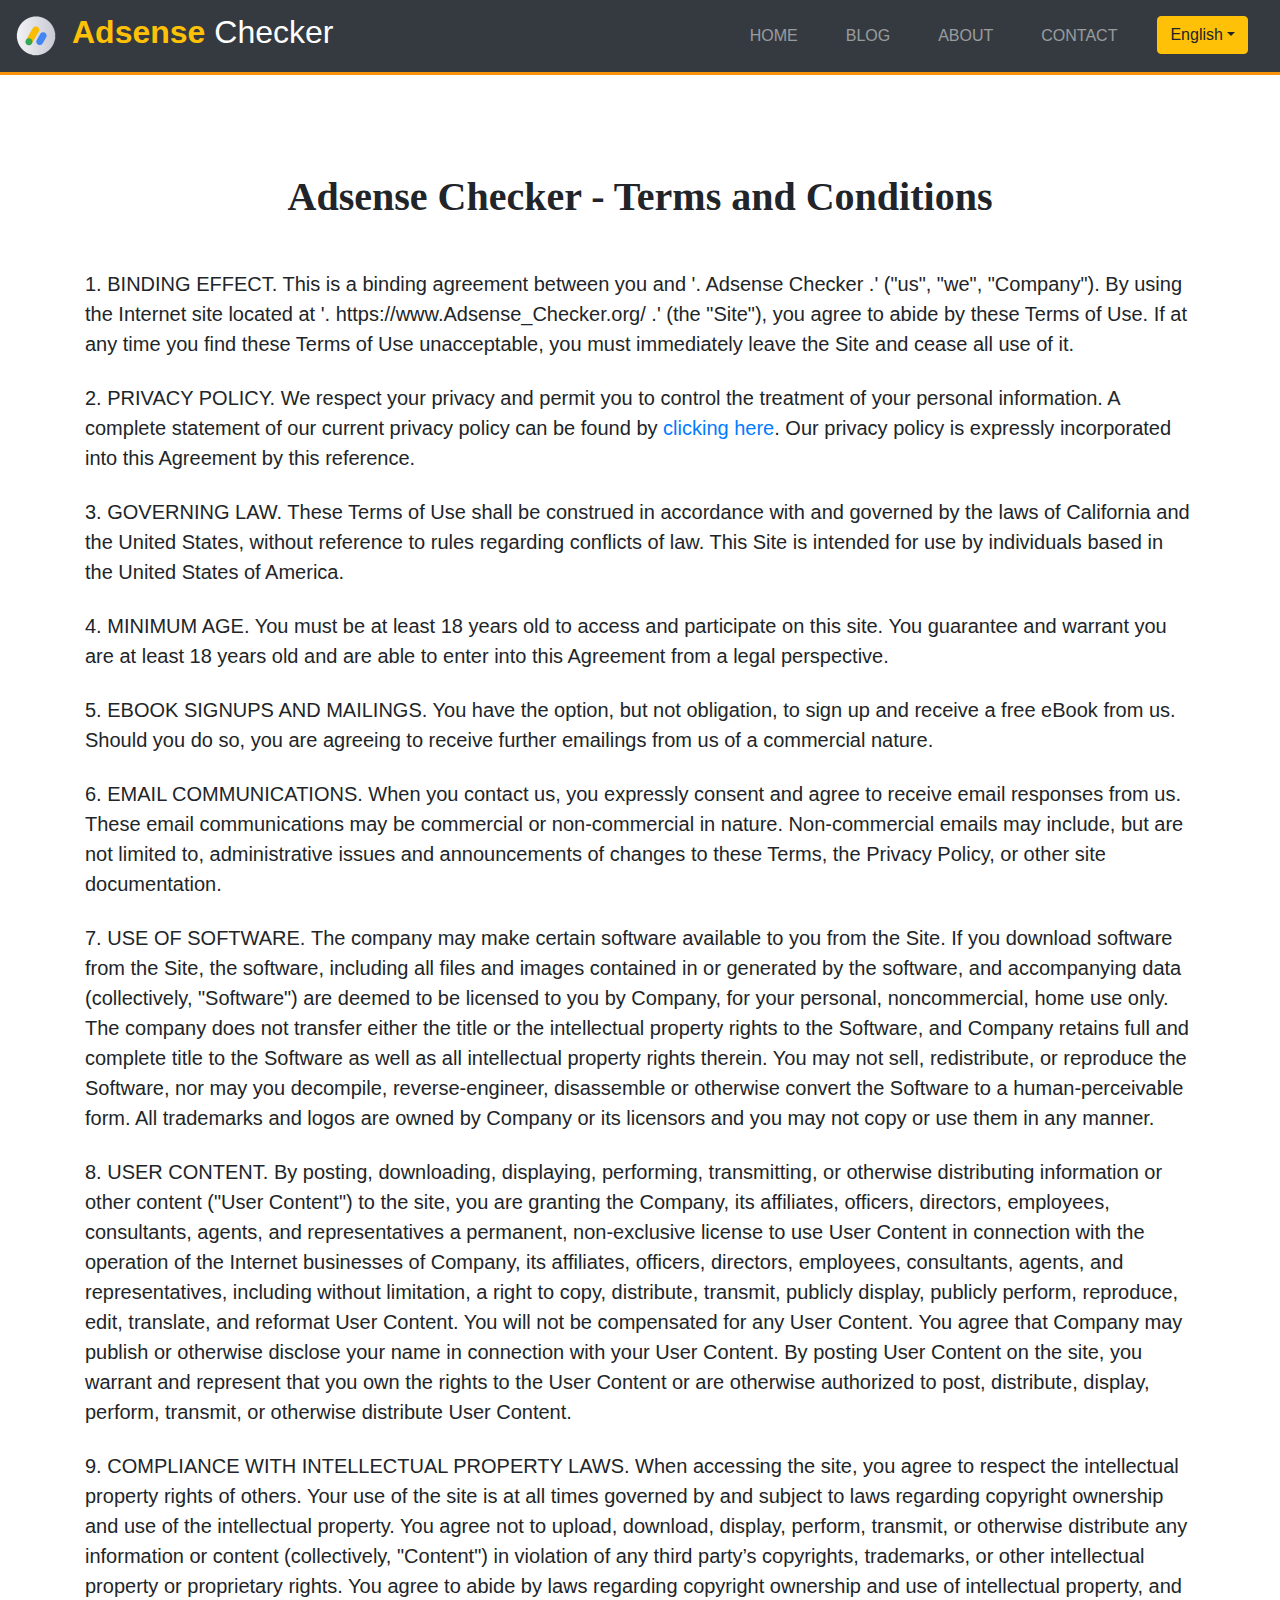
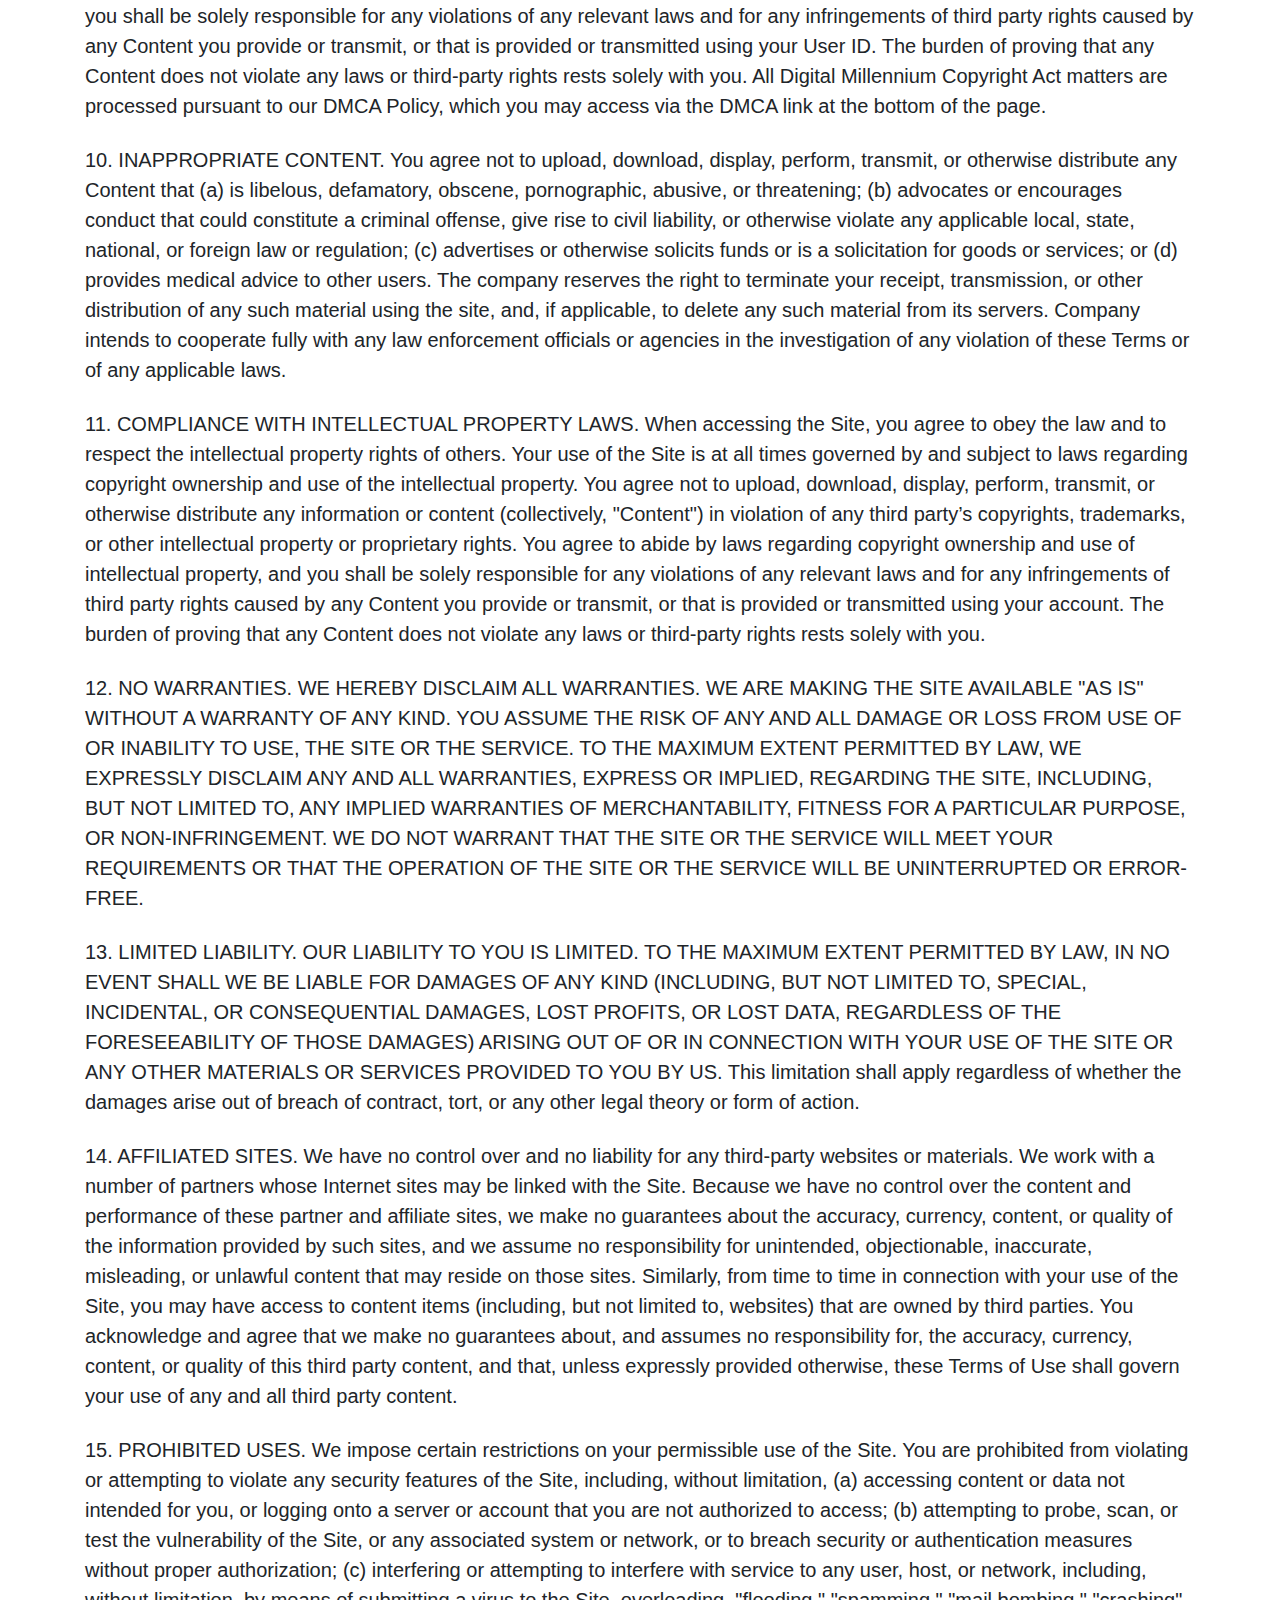
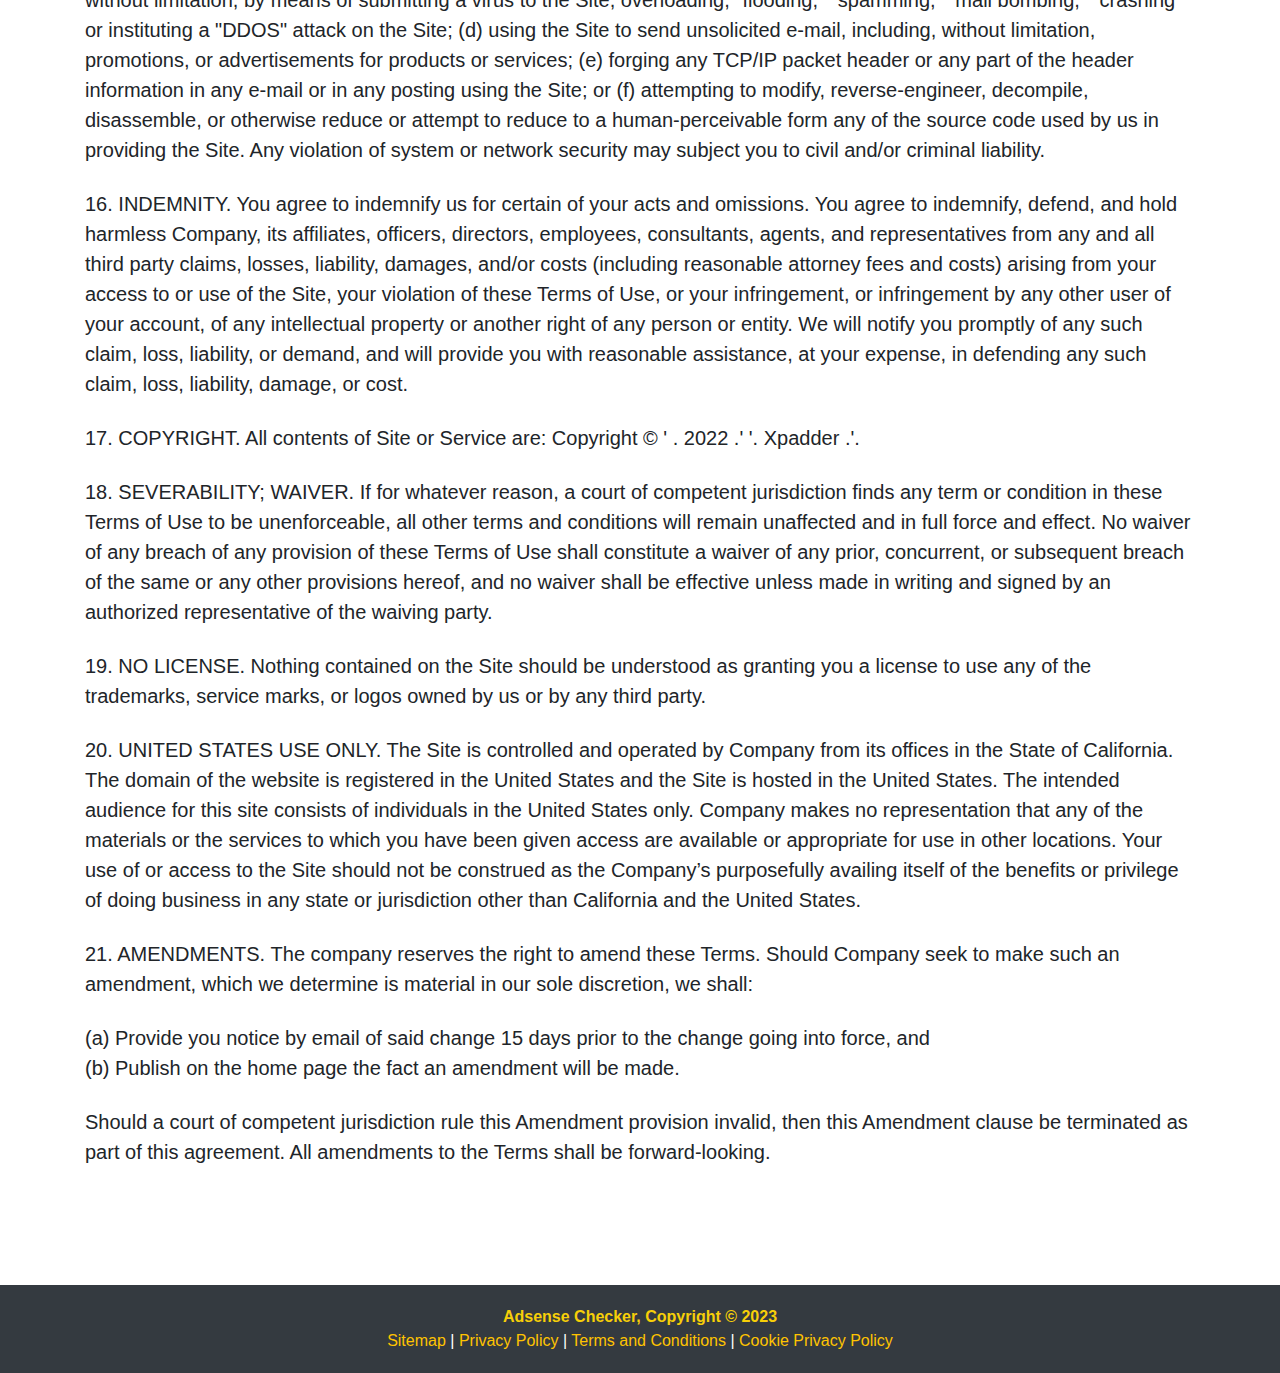
<file: terms-and-conditions.html>
<!DOCTYPE html>
<html lang="en">
    <head>
        <meta charset="UTF-8">
        <meta http-equiv="X-UA-Compatible" content="IE=edge">
        <meta name="viewport" content="width=device-width, initial-scale=1.0, maximum-scale=1.0, minimum-scale=1.0, shrink-to-fit=no" />
        <title>Adsense Checker | 2023</title>
    
    <!--bootstrap CSS-->
        <link rel="stylesheet" href="https://cdn.jsdelivr.net/npm/bootstrap@4.4.1/dist/css/bootstrap.min.css" integrity="sha384-Vkoo8x4CGsO3+Hhxv8T/Q5PaXtkKtu6ug5TOeNV6gBiFeWPGFN9MuhOf23Q9Ifjh" crossorigin="anonymous">
    
    <!--bootstrap JS CDN-->
            <script src="https://code.jquery.com/jquery-3.3.1.slim.min.js" integrity="sha384-q8i/X+965DzO0rT7abK41JStQIAqVgRVzpbzo5smXKp4YfRvH+8abtTE1Pi6jizo" crossorigin="anonymous"></script>
            <script src="https://cdnjs.cloudflare.com/ajax/libs/popper.js/1.14.7/umd/popper.min.js" integrity="sha384-UO2eT0CpHqdSJQ6hJty5KVphtPhzWj9WO1clHTMGa3JDZwrnQq4sF86dIHNDz0W1" crossorigin="anonymous"></script>
            <script src="https://stackpath.bootstrapcdn.com/bootstrap/4.3.1/js/bootstrap.min.js" integrity="sha384-JjSmVgyd0p3pXB1rRibZUAYoIIy6OrQ6VrjIEaFf/nJGzIxFDsf4x0xIM+B07jRM" crossorigin="anonymous"></script>
    
    <!-- Bootstrap icons-->
        <link href="https://cdn.jsdelivr.net/npm/bootstrap-icons@1.5.0/font/bootstrap-icons.css" rel="stylesheet" />
        <link rel="stylesheet" type="" href="assets/bootstrap-icons-1.10.3/bootstrap-icons.css">
    
    <!-- Favicon-->
        <link rel="icon" type="image/x-icon" href="img/checker-logo.png" />
    
    <!--link css/js-->
        <link rel="stylesheet" href="css/style.css">
        <link rel="script" type="text/javascript" href="js/script.js">
    

    </head>
    <body>
    
    <!--Responsive navbar-->
    <nav class="navbar navbar-expand-lg navbar-dark bg-dark" id="header">
        <img  class="navbar-brand" id="logo" src="img/checker-logo.png" style="width: 40px; height: auto; " alt="Adsense_checker logo">
        <a class="navbar-brand fs-3 ms-3" id="navbrand" href="/"><h2><span class="text-warning font-weight-bold">Adsense</span> Checker</h2></a>
    
        <button class="navbar-toggler me-3" type="button" data-toggle="collapse" data-target="#navbarSupportedContent" aria-controls="navbarSupportedContent" aria-expanded="false" aria-label="Toggle navigation"><span class="navbar-toggler-icon" id="navbar_toggler"></span></button>

        <div class="collapse navbar-collapse justify-content-end" id="navbarSupportedContent">
            <ul class="navbar-nav ms-auto">
                <li class="nav-item"><a class="nav-link text-uppercase mx-3" href="index.html">Home</a></li>
                <li class="nav-item"><a class="nav-link text-uppercase mx-3" href="blog.html">Blog</a></li>
                <li class="nav-item"><a class="nav-link text-uppercase mx-3" href="about-us.html">About</a></li>
                <li class="nav-item"><a class="nav-link text-uppercase mx-3" href="contact-us.html">Contact</a></li>
            
                <li class="nav-item">
                <div class="dropdown">
                <a class="btn btn-warning dropdown-toggle mx-3 fs-4" href="#" role="button" id="dropdownMenuLink" data-toggle="dropdown" aria-haspopup="true" aria-expanded="false">English</a>
                    <div class="dropdown-menu btn btn-outline-warning" aria-labelledby=" dropdownMenuLink">
                    <a class="dropdown-item" href="ru/">русский</a>
                    <a class="dropdown-item" href="fr/">Français</a>
                    <a class="dropdown-item" href="it/">Italiano</a>
                    <a class="dropdown-item" href="de/">Deutsch</a>
                    <a class="dropdown-item" href="mi/">Māori</a>
                    <a class="dropdown-item" href="pt/">Portuguese</a>
                    <a class="dropdown-item" href="es/">Español</a>
                    </div>
                </div>
                </li>
            </ul>
        </div>
    </nav>
<!--End Responsive navbar-->

    <!-- Page content-->
        <div style="padding-top: 50px; padding-bottom: 50px;" class="container mt-5">
            <div class="row">
                <div class="col-lg-12">
                    <!-- Post content-->
                    <article>
                        <!-- Post header-->
                        <header class="mb-4">
                            <h1 class="fw-bolder mb-1 text-center" style="font-family:Cambria, Cochin, Georgia, Times, 'Times New Roman', serif;"><strong>Adsense Checker - Terms and Conditions</strong> </h1>
                        </header>
                        <section class="mb-5">
                            
                            <p class="lead mb-4 mt-5"><strong>1. BINDING EFFECT.</strong> This is a binding agreement between you and '. Adsense Checker .' ("us", "we", "Company"). By using the Internet site located at '. https://www.Adsense_Checker.org/ .' (the "Site"), you agree to abide by these Terms of Use. If at any time you find these Terms of Use unacceptable, you must immediately leave the Site and cease all use of it.</p>
                            <p class="lead mb-4"><strong>2. PRIVACY POLICY.</strong> We respect your privacy and permit you to control the treatment of your personal information. A complete statement of our current privacy policy can be found by <a href="privacy-policy.html"><strong>clicking here</strong></a>. Our privacy policy is expressly incorporated into this Agreement by this reference.</p>
                            <p class="lead mb-4"><strong>3. GOVERNING LAW.</strong> These Terms of Use shall be construed in accordance with and governed by the laws of California and the United States, without reference to rules regarding conflicts of law. This Site is intended for use by individuals based in the United States of America.</p>
                            <p class="lead mb-4"><strong>4. MINIMUM AGE.</strong> You must be at least 18 years old to access and participate on this site. You guarantee and warrant you are at least 18 years old and are able to enter into this Agreement from a legal perspective.</p>
                            <p class="lead mb-4"><strong>5. EBOOK SIGNUPS AND MAILINGS.</strong> You have the option, but not obligation, to sign up and receive a free eBook from us. Should you do so, you are agreeing to receive further emailings from us of a commercial nature.</p>
                            <p class="lead mb-4"><strong>6. EMAIL COMMUNICATIONS.</strong> When you contact us, you expressly consent and agree to receive email responses from us. These email communications may be commercial or non-commercial in nature. Non-commercial emails may include, but are not limited to, administrative issues and announcements of changes to these Terms, the Privacy Policy, or other site documentation.</p>
                            <p class="lead mb-4"><strong>7. USE OF SOFTWARE.</strong>&nbsp;The company may make certain software available to you from the Site. If you download software from the Site, the software, including all files and images contained in or generated by the software, and accompanying data (collectively, "Software") are deemed to be licensed to you by Company, for your personal, noncommercial, home use only. The company does not transfer either the title or the intellectual property rights to the Software, and Company retains full and complete title to the Software as well as all intellectual property rights therein. You may not sell, redistribute, or reproduce the Software, nor may you decompile, reverse-engineer, disassemble or otherwise convert the Software to a human-perceivable form. All trademarks and logos are owned by Company or its licensors and you may not copy or use them in any manner.</p>
                            <p class="lead mb-4"><strong>8. USER CONTENT.</strong> By posting, downloading, displaying, performing, transmitting, or otherwise distributing information or other content ("User Content") to the site, you are granting the Company, its affiliates, officers, directors, employees, consultants, agents, and representatives a permanent, non-exclusive license to use User Content in connection with the operation of the Internet businesses of Company, its affiliates, officers, directors, employees, consultants, agents, and representatives, including without limitation, a right to copy, distribute, transmit, publicly display, publicly perform, reproduce, edit, translate, and reformat User Content. You will not be compensated for any User Content. You agree that Company may publish or otherwise disclose your name in connection with your User Content. By posting User Content on the site, you warrant and represent that you own the rights to the User Content or are otherwise authorized to post, distribute, display, perform, transmit, or otherwise distribute User Content.</p>
                            <p class="lead mb-4"><strong>9. COMPLIANCE WITH INTELLECTUAL PROPERTY LAWS.</strong> When accessing the site, you agree to respect the intellectual property rights of others. Your use of the site is at all times governed by and subject to laws regarding copyright ownership and use of the intellectual property. You agree not to upload, download, display, perform, transmit, or otherwise distribute any information or content (collectively, "Content") in violation of any third party&rsquo;s copyrights, trademarks, or other intellectual property or proprietary rights. You agree to abide by laws regarding copyright ownership and use of intellectual property, and you shall be solely responsible for any violations of any relevant laws and for any infringements of third party rights caused by any Content you provide or transmit, or that is provided or transmitted using your User ID. The burden of proving that any Content does not violate any laws or third-party rights rests solely with you. All Digital Millennium Copyright Act matters are processed pursuant to our DMCA Policy, which you may access via the DMCA link at the bottom of the page.</p>
                            <p class="lead mb-4"><strong>10. INAPPROPRIATE CONTENT.</strong> You agree not to upload, download, display, perform, transmit, or otherwise distribute any Content that (a) is libelous, defamatory, obscene, pornographic, abusive, or threatening; (b) advocates or encourages conduct that could constitute a criminal offense, give rise to civil liability, or otherwise violate any applicable local, state, national, or foreign law or regulation; (c) advertises or otherwise solicits funds or is a solicitation for goods or services; or (d) provides medical advice to other users. The company reserves the right to terminate your receipt, transmission, or other distribution of any such material using the site, and, if applicable, to delete any such material from its servers. Company intends to cooperate fully with any law enforcement officials or agencies in the investigation of any violation of these Terms or of any applicable laws.</p>
                            <p class="lead mb-4"><strong>11. COMPLIANCE WITH INTELLECTUAL PROPERTY LAWS.</strong> When accessing the Site, you agree to obey the law and to respect the intellectual property rights of others. Your use of the Site is at all times governed by and subject to laws regarding copyright ownership and use of the intellectual property. You agree not to upload, download, display, perform, transmit, or otherwise distribute any information or content (collectively, "Content") in violation of any third party&rsquo;s copyrights, trademarks, or other intellectual property or proprietary rights. You agree to abide by laws regarding copyright ownership and use of intellectual property, and you shall be solely responsible for any violations of any relevant laws and for any infringements of third party rights caused by any Content you provide or transmit, or that is provided or transmitted using your account. The burden of proving that any Content does not violate any laws or third-party rights rests solely with you.</p>
                            <p class="lead mb-4"><strong>12. NO WARRANTIES.</strong> WE HEREBY DISCLAIM ALL WARRANTIES. WE ARE MAKING THE SITE AVAILABLE "AS IS" WITHOUT A WARRANTY OF ANY KIND. YOU ASSUME THE RISK OF ANY AND ALL DAMAGE OR LOSS FROM USE OF OR INABILITY TO USE, THE SITE OR THE SERVICE. TO THE MAXIMUM EXTENT PERMITTED BY LAW, WE EXPRESSLY DISCLAIM ANY AND ALL WARRANTIES, EXPRESS OR IMPLIED, REGARDING THE SITE, INCLUDING, BUT NOT LIMITED TO, ANY IMPLIED WARRANTIES OF MERCHANTABILITY, FITNESS FOR A PARTICULAR PURPOSE, OR NON-INFRINGEMENT. WE DO NOT WARRANT THAT THE SITE OR THE SERVICE WILL MEET YOUR REQUIREMENTS OR THAT THE OPERATION OF THE SITE OR THE SERVICE WILL BE UNINTERRUPTED OR ERROR-FREE.</p>
                            <p class="lead mb-4"><strong>13. LIMITED LIABILITY.</strong> OUR LIABILITY TO YOU IS LIMITED. TO THE MAXIMUM EXTENT PERMITTED BY LAW, IN NO EVENT SHALL WE BE LIABLE FOR DAMAGES OF ANY KIND (INCLUDING, BUT NOT LIMITED TO, SPECIAL, INCIDENTAL, OR CONSEQUENTIAL DAMAGES, LOST PROFITS, OR LOST DATA, REGARDLESS OF THE FORESEEABILITY OF THOSE DAMAGES) ARISING OUT OF OR IN CONNECTION WITH YOUR USE OF THE SITE OR ANY OTHER MATERIALS OR SERVICES PROVIDED TO YOU BY US. This limitation shall apply regardless of whether the damages arise out of breach of contract, tort, or any other legal theory or form of action.</p>
                            <p class="lead mb-4"><strong>14. AFFILIATED SITES.</strong> We have no control over and no liability for any third-party websites or materials. We work with a number of partners whose Internet sites may be linked with the Site. Because we have no control over the content and performance of these partner and affiliate sites, we make no guarantees about the accuracy, currency, content, or quality of the information provided by such sites, and we assume no responsibility for unintended, objectionable, inaccurate, misleading, or unlawful content that may reside on those sites. Similarly, from time to time in connection with your use of the Site, you may have access to content items (including, but not limited to, websites) that are owned by third parties. You acknowledge and agree that we make no guarantees about, and assumes no responsibility for, the accuracy, currency, content, or quality of this third party content, and that, unless expressly provided otherwise, these Terms of Use shall govern your use of any and all third party content.</p>
                            <p class="lead mb-4"><strong>15. PROHIBITED USES.</strong> We impose certain restrictions on your permissible use of the Site. You are prohibited from violating or attempting to violate any security features of the Site, including, without limitation, (a) accessing content or data not intended for you, or logging onto a server or account that you are not authorized to access; (b) attempting to probe, scan, or test the vulnerability of the Site, or any associated system or network, or to breach security or authentication measures without proper authorization; (c) interfering or attempting to interfere with service to any user, host, or network, including, without limitation, by means of submitting a virus to the Site, overloading, "flooding," "spamming," "mail bombing," "crashing" or instituting a "DDOS" attack on the Site; (d) using the Site to send unsolicited e-mail, including, without limitation, promotions, or advertisements for products or services; (e) forging any TCP/IP packet header or any part of the header information in any e-mail or in any posting using the Site; or (f) attempting to modify, reverse-engineer, decompile, disassemble, or otherwise reduce or attempt to reduce to a human-perceivable form any of the source code used by us in providing the Site. Any violation of system or network security may subject you to civil and/or criminal liability.</p>
                            <p class="lead mb-4"><strong>16. INDEMNITY.</strong> You agree to indemnify us for certain of your acts and omissions. You agree to indemnify, defend, and hold harmless Company, its affiliates, officers, directors, employees, consultants, agents, and representatives from any and all third party claims, losses, liability, damages, and/or costs (including reasonable attorney fees and costs) arising from your access to or use of the Site, your violation of these Terms of Use, or your infringement, or infringement by any other user of your account, of any intellectual property or another right of any person or entity. We will notify you promptly of any such claim, loss, liability, or demand, and will provide you with reasonable assistance, at your expense, in defending any such claim, loss, liability, damage, or cost.</p>
                            <p class="lead mb-4"><strong>17. COPYRIGHT.</strong> All contents of Site or Service are: Copyright &copy; ' . 2022 .' '. Xpadder .'.</p>
                            <p class="lead mb-4"><strong>18. SEVERABILITY; WAIVER.</strong> If for whatever reason, a court of competent jurisdiction finds any term or condition in these Terms of Use to be unenforceable, all other terms and conditions will remain unaffected and in full force and effect. No waiver of any breach of any provision of these Terms of Use shall constitute a waiver of any prior, concurrent, or subsequent breach of the same or any other provisions hereof, and no waiver shall be effective unless made in writing and signed by an authorized representative of the waiving party.</p>
                            <p class="lead mb-4"><strong>19. NO LICENSE.</strong> Nothing contained on the Site should be understood as granting you a license to use any of the trademarks, service marks, or logos owned by us or by any third party.</p>
                            <p class="lead mb-4"><strong>20. UNITED STATES USE ONLY.</strong> The Site is controlled and operated by Company from its offices in the State of California. The domain of the website is registered in the United States and the Site is hosted in the United States. The intended audience for this site consists of individuals in the United States only. Company makes no representation that any of the materials or the services to which you have been given access are available or appropriate for use in other locations. Your use of or access to the Site should not be construed as the Company&rsquo;s purposefully availing itself of the benefits or privilege of doing business in any state or jurisdiction other than California and the United States.</p>
                            <p class="lead mb-4"><strong>21. AMENDMENTS.</strong>&nbsp;The company reserves the right to amend these Terms. Should Company seek to make such an amendment, which we determine is material in our sole discretion, we shall:</p>
                            <p class="lead mb-4">(a) Provide you notice by email of said change 15 days prior to the change going into force, and<br />(b) Publish on the home page the fact an amendment will be made.</p>
                            <p class="lead mb-4">Should a court of competent jurisdiction rule this Amendment provision invalid, then this Amendment clause be terminated as part of this agreement. All amendments to the Terms shall be forward-looking.</p>

                        </section>
                    </article>
                </div>
            </div>
        </div>
    <!-- Page content End -->        


        <!--footer-->
    <footer class="bg-dark">
        <strong>Adsense Checker, Copyright &copy; 2023</strong> 
        <div class="col-auto">
            <p class="m-0 text-center text-white"> 
                <a href="adsensechecker.org/sitemap.xml" style="color: #FFC300; text-decoration: none;">Sitemap</a> 
                | <a href="privacy-policy.html" style="color: #FFC300; text-decoration: none;">Privacy Policy</a>
                | <a href="terms-and-conditions.html" style="color: #FFC300; text-decoration: none;">Terms and Conditions</a>
                | <a href="cookie-privacy-policy.html" style="color: #FFC300; text-decoration: none;">Cookie Privacy Policy</a>
            </p>
        </div>
    </footer>
    <!--End footer-->

    </body>
</html>
</file>
<file: css/style.css>
*{
	margin: 0;
	padding: 0;
	box-sizing: border-box;
}

/*Header*/
#header
{
	border-bottom: #F9940A 3px solid;
}

.navbar-toggler:focus{
	box-shadow: none;
}

@media screen and (max-width: 425px) {
	#navbrand h2{
		font-size: 20px;
	}	
}

@media screen and (max-width: 425px) {
	#navbar_toggler {
		height: 20px;
		width: 20px;
	}
	
}

@media screen and (max-width: 325px) {
	#navbrand{
		display: none;
	}	
}

/* End Header */



/*Showcase*/
#showcase
{
	min-height: 400px;
	background-color: white;
	text-align: center;
	color: black;
}

#showcase h1
{
	font-family:'Lucida Sans', 'Lucida Sans Regular', 'Lucida Grande', 'Lucida Sans Unicode', Geneva, Verdana, sans-serif;
	margin-top: 100px;
	font-size: 60px;
	color: black;
	margin-bottom: 10px;
}

@media screen and (max-width: 555px) {
	#showcase h1{
		font-size: 45px;
	}	
}

#showcase p
{
	font-size: 20px;
	color: #525251;
}
/* End Showcase*/


/*search_bar*/
#search_bar
{
	padding: 15px;
	color: #DFDEDC;
}

#check{
	padding: 5px;
	width: 10%;
}

#search{
	padding-left: 10px;
	width: 80%;
	height: 40px;
}

@media screen and (max-width: 525px) {
	#search_bar h2{
		font-size: 25px;
	}	
}

@media screen and (max-width: 530px) {
	#check{
		width: 20%; 
		font-size: 15px;
	}
	#search{
		width: 50%;
	}

}
@media screen and (max-width: 370px) {
	#check{
		font-size: 15px;
	}
	#search{
		font-size: 12px;
	}
}
/*End search_bar*/

@media screen and (max-width: 750px) {
	#contact_card{
		margin-left: 10px;
		margin-right: 10px;
		padding: 20px;
	}

	.text-left{
		font-size: 30px;
	}

}
/*Footer*/
footer
{
	padding: 20px;
	margin-top: 20px;
	color: #F7CF08;
	text-align: center;
}
/*End Footer*/

#submit{
	padding: 10px;
	width: 20%;
}

label {
	display: block;
	margin-top: 25px;
	font-size: 1rem;
  }
  input, textarea {
	width: 80%;
	padding: 15px;
	font-size: 1rem;
	border: 1px solid #ccc;
  }
  .errors {
	display: block;
	color: rgb(245, 92, 92);
	margin-top: 5px;
	font-size: 17px;
  }
  
  .error {
	-webkit-transition: .2s;
	-moz-transition: .2s;
	-ms-transition: .2s;
	-o-transition: .2s;
	transition: .2s;
	box-shadow: 0 0 15px 0 rgb(248, 81, 55);
  }
</file>
<file: css/demo.css>
@import url('https://fonts.googleapis.com/css?family=Roboto&display=swap');
@import url('https://stackpath.bootstrapcdn.com/font-awesome/4.7.0/css/font-awesome.min.css');
*{ margin: 0; padding: 0;}
body{
  font-family: 'Roboto', sans-serif;
  font-style: normal;
  font-weight: 300;
  font-smoothing: antialiased;
-webkit-font-smoothing: antialiased;
-moz-osx-font-smoothing: grayscale;
  font-size: 15px;
  background: #eee;
}
.intro{
   background: #fff;
   padding: 60px 30px;
   color: #333;
   margin-bottom: 15px;
   line-height: 1.5;
   text-align: center;
}
.intro h1 {
   font-size: 18pt;
   padding-bottom: 15px;

}
.intro p{
   font-size: 14px;
}

.action{
   text-align: center;
   display: block;
   margin-top: 20px;
}

a.btn {
  text-decoration: none;
  color: #666;
   border: 2px solid #666;
   padding: 10px 15px;
   display: inline-block;
   margin-left: 5px;
}
a.btn:hover{
   background: #666;
   color: #fff;
    transition: .3s;
-webkit-transition: .3s;
}
.btn:before{
  font-family: FontAwesome;
  font-weight: normal;
  margin-right: 10px;
}
.github:before{content: "\f09b"}
.down:before{content: "\f019"}
.back:before{content:"\f112"}
.credit{
    background: #fff;
    padding: 12px;
    font-size: 9pt;
    text-align: center;
    color: #333;
    margin-top: 40px;

}
.credit span:before{
   font-family: FontAwesome;
   color: #e41b17;
   content: "\f004";


}
.credit a{
   color: #333;
   text-decoration: none;
}
.credit a:hover{
   color: #1DBF73; 
}
.credit a:hover:after{
    font-family: FontAwesome;
    content: "\f08e";
    font-size: 9pt;
    position: absolute;
    margin: 3px;
}
main{
  background: #fff;
  padding:: 20px;
  
}

article li{
   color: #444;
   font-size: 15px;
   margin-left: 33px;
   line-height: 1.5;
   padding: 5px;
}
article h1,
article h2,
article h3,
article h4,
article p{
   padding: 14px;
   color: #333;
}
article p{
   font-size: 15px;
    line-height: 1.5;
}
 
@media only screen and (min-width: 720px){
    main{
      max-width: 720px;
      margin-left: auto;
      margin-right: auto; 
      padding: 24px;
    }


}

.set-overlayer,
.set-glass,
.set-sticky {
	cursor: pointer;
	height: 45px;
	line-height: 45px;
	padding: 0 15px;
	color: #333;
	font-size: 16px;
}
.set-overlayer:after,
.set-glass:after,
.to-active:after,
.set-sticky:after {
	font-family: FontAwesome;
	font-size: 18pt;
	position: relative;
	float: right;
}
.set-overlayer:after,
.set-glass:after,
.set-sticky:after {
	content: "\f204";
	transition: .6s;
}

.to-active:after {
	content: "\f205";
	color: #008080;
	transition: .6s;
}
.set-overlayer,
.set-glass,
.set-sticky,
.source,
.theme-tray {
	margin: 10px;
	background: #f2f2f2;
	border-radius: 5px;
	border: 2px solid #f1f1f1;
	box-sizing: border-box;
}
/* Syntax Highlighter*/

pre.prettyprint {
	padding: 15px !important;
   margin: 10px;
	border: 0 !important;
  background: #f2f2f2;
  overflow: auto;
}

.source {
	white-space: pre;
	overflow: auto;
	max-height: 400px;
}
code{
    border:1px solid #ddd;
    padding: 2px;
    border-radius: 2px;
}
</file>
